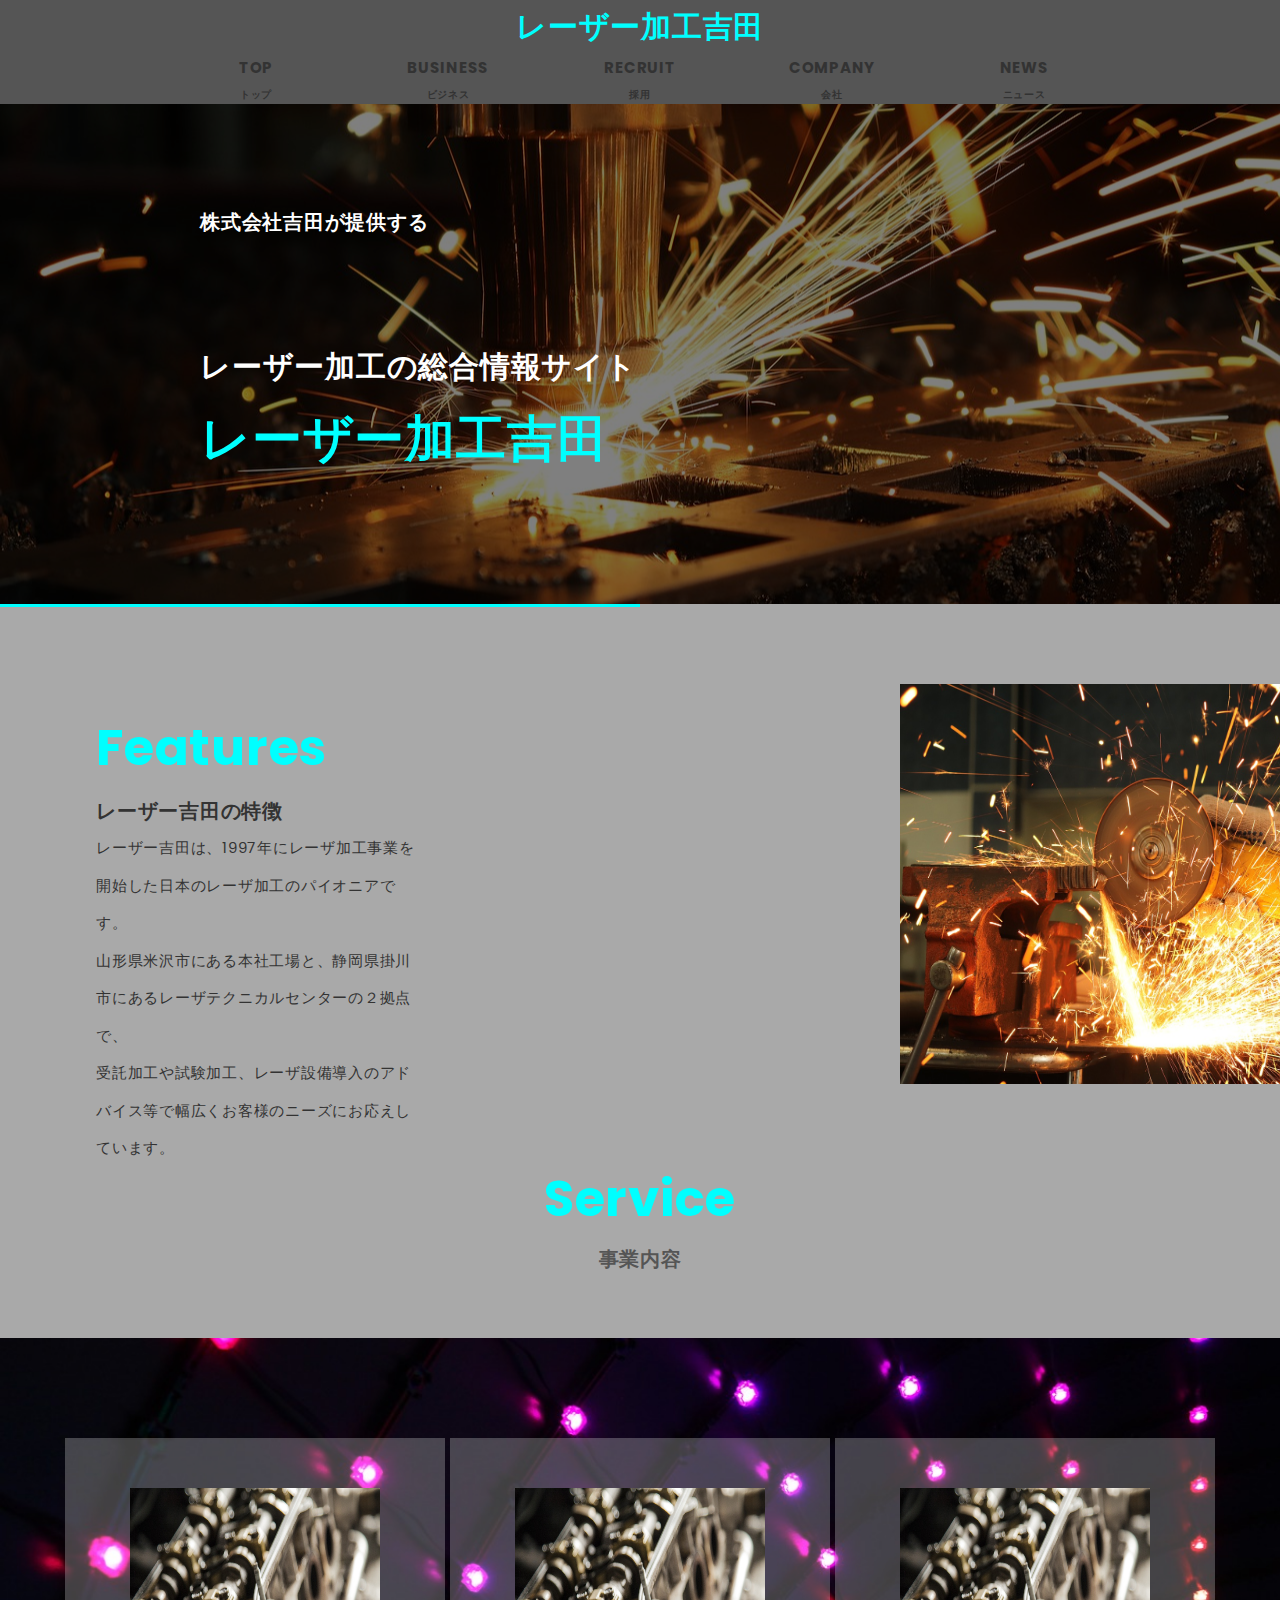
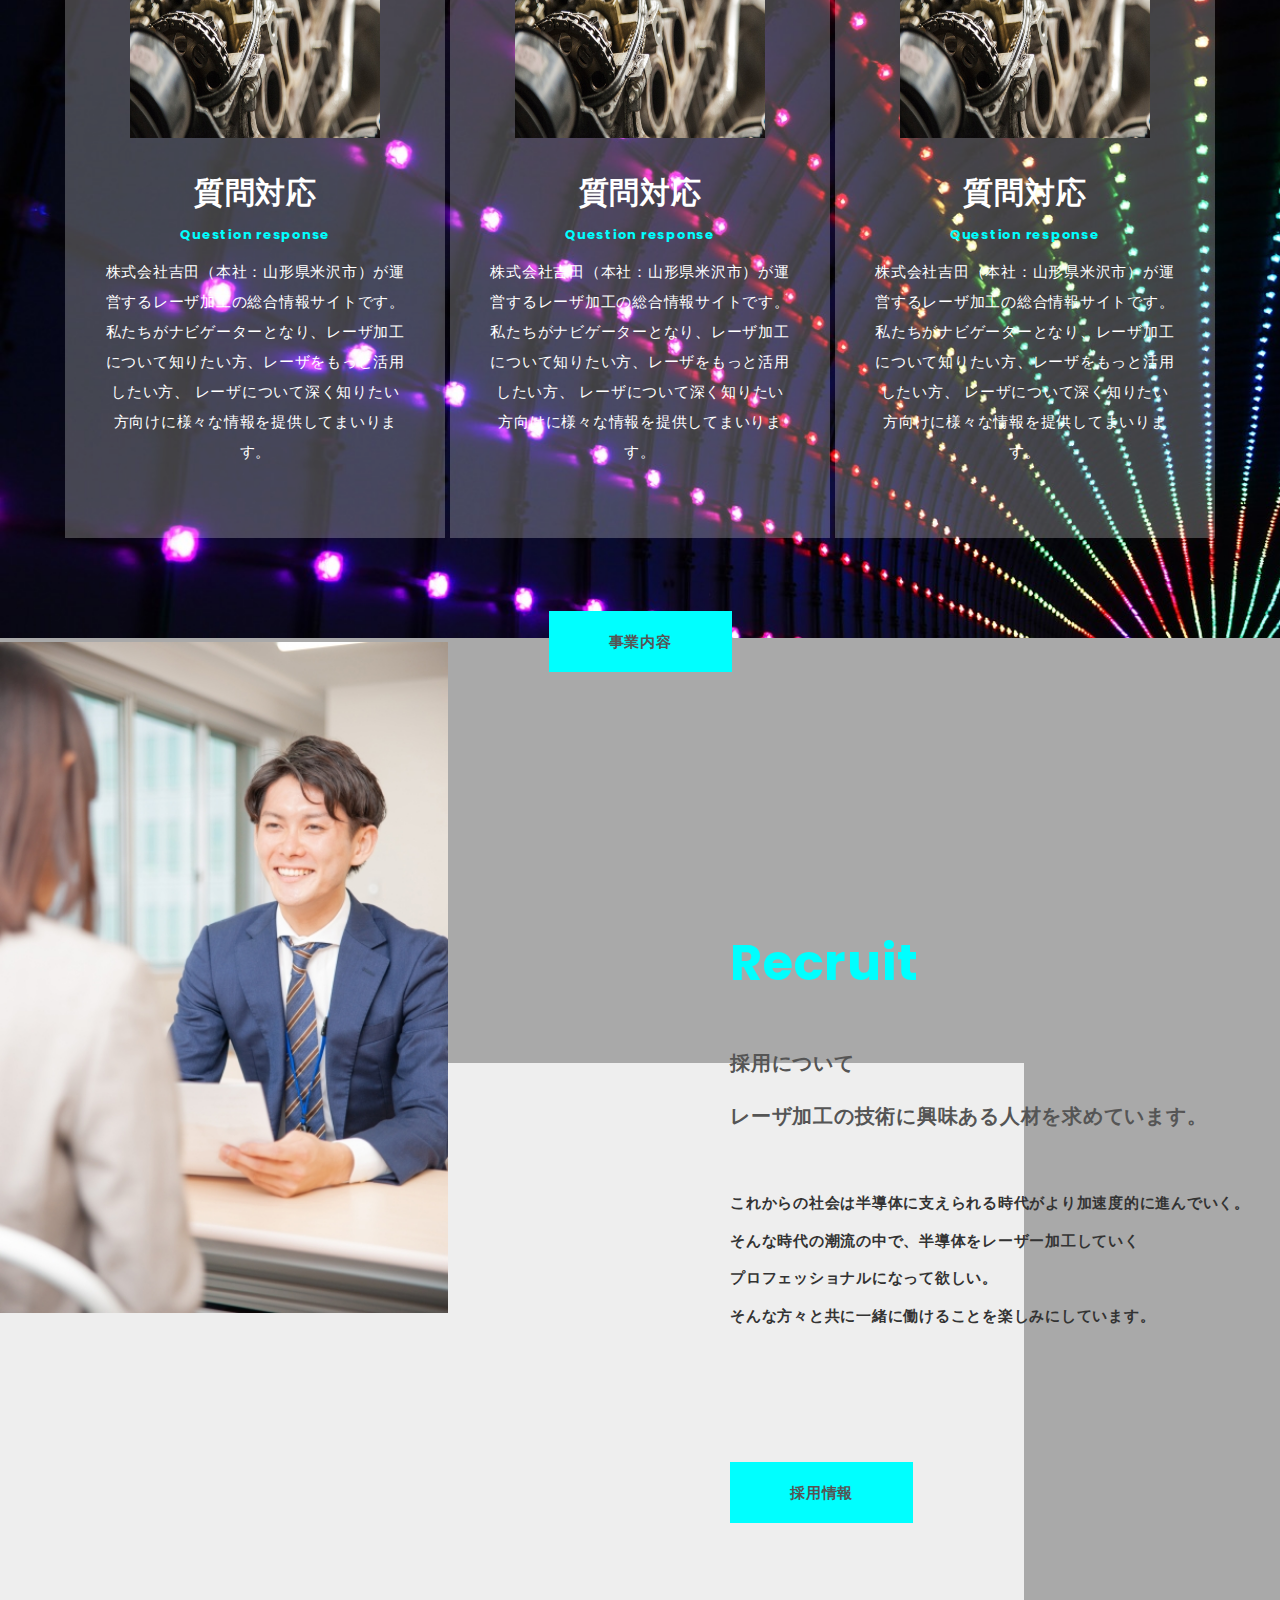
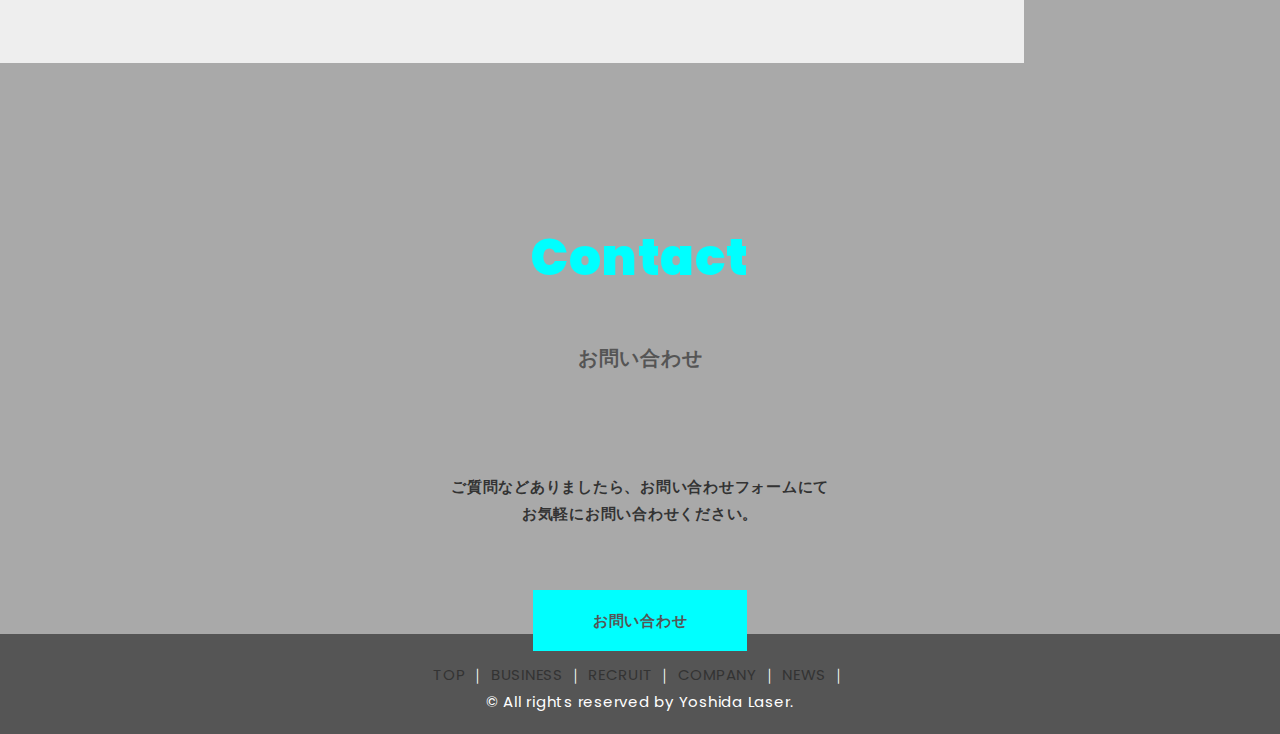
<file: index.html>
<!DOCTYPE html>
<html>
    <head>
        <meta charset="UTF-8">
        <title>レーザー加工業「レーザー吉田」</title>
        <meta name="description" content="更なる半導体での応用を援助すべく全ての半導体の加工に携わらせております。">
        <meta name="keywords" content="IT,半導体,コミュニティ">
        <meta name="viewport" content="width=device-width, initial-scale=1.0">
        <meta property="og:title" content="レーザー加工業「レーザー吉田」">
        <meta property="og:type" content="article">
        <meta property="og:url" content="https://withcode-plus.tech">
        <meta property="og:image" content="img/logo.png">
        <meta property="og:description" content="更なる半導体での応用を援助すべく全ての半導体の加工に携わらせております。">
        <meta property="og:site_name" content="レーザー加工業">
        <link rei="icon" href="favicon.ico">
        <link rel="stylesheet" type="text/css" href="css/reset.css">
        <link rel="stylesheet" type="text/css" href="css/common1.css">
        <link rel="stylesheet" type="text/css" href="css/index.css">
        <link rel="preconnect" href="https://fonts.googleapis.com">
        <link rel="preconnect" href="https://fonts.gstatic.com" crossorigin>
        <link href="https://fonts.googleapis.com/css2?family=Poppins:ital,wght@1,400;1,500;1,600;1,700;1,900&display=swap" rel="stylesheet">
    </head>
    
    <body>
        <header>
            <div class="header_all">
                <h1>レーザー加工吉田</h1>
                <div class="header_inner">
                    <nav class="header_nav">
                        <ul>
                            <li><a href="index.html">TOP<span>トップ</span></a></li>
                            <li><a href="html/business.html">BUSINESS<span>ビジネス</span></a></li>
                            <li><a href="html/recruit.html">RECRUIT<span>採用</span></a></li>
                            <li><a href="html/company.html">COMPANY<span>会社</span></a></li>
                            <li><a href="html/news.html">NEWS<span>ニュース</span></a></li>
                        </ul>
                    </nav>
                </div>
            </div>
        </header>
        <main>
            <section>
                <div class="top_all">
                    <div class="top_inner">
                        <h3>株式会社吉田が提供する</h3>
                        <h2>レーザー加工の総合情報サイト</h2>
                        <h1><strong>レーザー加工吉田</strong></h1>
                    </div>
                </div>
            </section>

            <section class="feature section">
                <div class="feature_inner">
                    <h4>Features</h4>
                    <small>レーザー吉田の特徴</small>
                    <p>
                        レーザー吉田は、1997年にレーザ加工事業を開始した日本のレーザ加工のパイオニアです。
                        <br>山形県米沢市にある本社工場と、静岡県掛川市にあるレーザテクニカルセンターの２拠点で、
                        <br>受託加工や試験加工、レーザ設備導入のアドバイス等で幅広くお客様のニーズにお応えしています。
                    </p>
                </div>
                <div class="feature_bg">
                    <ul class="feature_img">
                        <li><img src="img/feature.png" alt="特徴の画像"></li>
                    </ul>
                </div>
            </section>

            <section class="service section">
                <h3>Service<br><small>事業内容</small></h3>
                <div class="service_bg">
                    <div class="service_item">
                        <img src="img/service.png" alt="サービス画像">
                        <h4>質問対応</h4>
                        <small>Question response</small>
                        <p>
                            株式会社吉田（本社：山形県米沢市）が運営するレーザ加工の総合情報サイトです。
                            私たちがナビゲーターとなり、レーザ加工について知りたい方、レーザをもっと活用したい方、
                            レーザについて深く知りたい方向けに様々な情報を提供してまいります。
                        </p>
                    </div>
                    <div class="service_item">
                        <img src="img/service.png" alt="サービス画像">
                        <h4>質問対応</h4>
                        <small>Question response</small>
                        <p>
                            株式会社吉田（本社：山形県米沢市）が運営するレーザ加工の総合情報サイトです。
                            私たちがナビゲーターとなり、レーザ加工について知りたい方、レーザをもっと活用したい方、
                            レーザについて深く知りたい方向けに様々な情報を提供してまいります。
                        </p>
                    </div>
                    <div class="service_item">
                        <img src="img/service.png" alt="サービス画像">
                        <h4>質問対応</h4>
                        <small>Question response</small>
                        <p>
                            株式会社吉田（本社：山形県米沢市）が運営するレーザ加工の総合情報サイトです。
                            私たちがナビゲーターとなり、レーザ加工について知りたい方、レーザをもっと活用したい方、
                            レーザについて深く知りたい方向けに様々な情報を提供してまいります。
                        </p>
                    </div>
                    <p class="btn"><a href ="html/business.html">事業内容</a></p>
                </div>
            </section>

            <section class="recruit section">
                <div class="recruit_inner">
                    <h3>Recruit<br><small>採用について</small></h3>
                    <h4>レーザ加工の技術に興味ある人材を求めています。</h4>
                    <p>
                        これからの社会は半導体に支えられる時代がより加速度的に進んでいく。
                        <br>そんな時代の潮流の中で、半導体をレーザー加工していく
                        <br>プロフェッショナルになって欲しい。
                        <br>そんな方々と共に一緒に働けることを楽しみにしています。
                    </p>
                    <p class="btn"><a href="html/recruit.html">採用情報</a></p>
                </div>
                <img src="img/top_recruit.png" alt="リクルート画像">
                <div class="recruit_bg"></div>
            </section>

            <section class="contact">
                <div class="contact_inner">
                    <h3>Contact<br><small>お問い合わせ</small></h3>
                    <p>ご質問などありましたら、お問い合わせフォームにて<br>
                    お気軽にお問い合わせください。</p>
                    <p class="btn"><a href="#">お問い合わせ</a></p>
                </div>
            </section>
        </main>


        <footer>
            　　<ul class="footer_menu">
                 <li><a href="index.html">TOP </a>｜</li>
                 <li><a href="html/business.html">BUSINESS</a> ｜</li>
                 <li><a href="html/recruit.html">RECRUIT</a> ｜</li>
                 <li><a href="html/company.html">COMPANY</a> ｜</li>
                 <li><a href="html/news.html">NEWS</a> ｜</li>
                </ul>
                <p>© All rights reserved by Yoshida Laser.</p>
        </footer>
    </body>
</html>
</file>
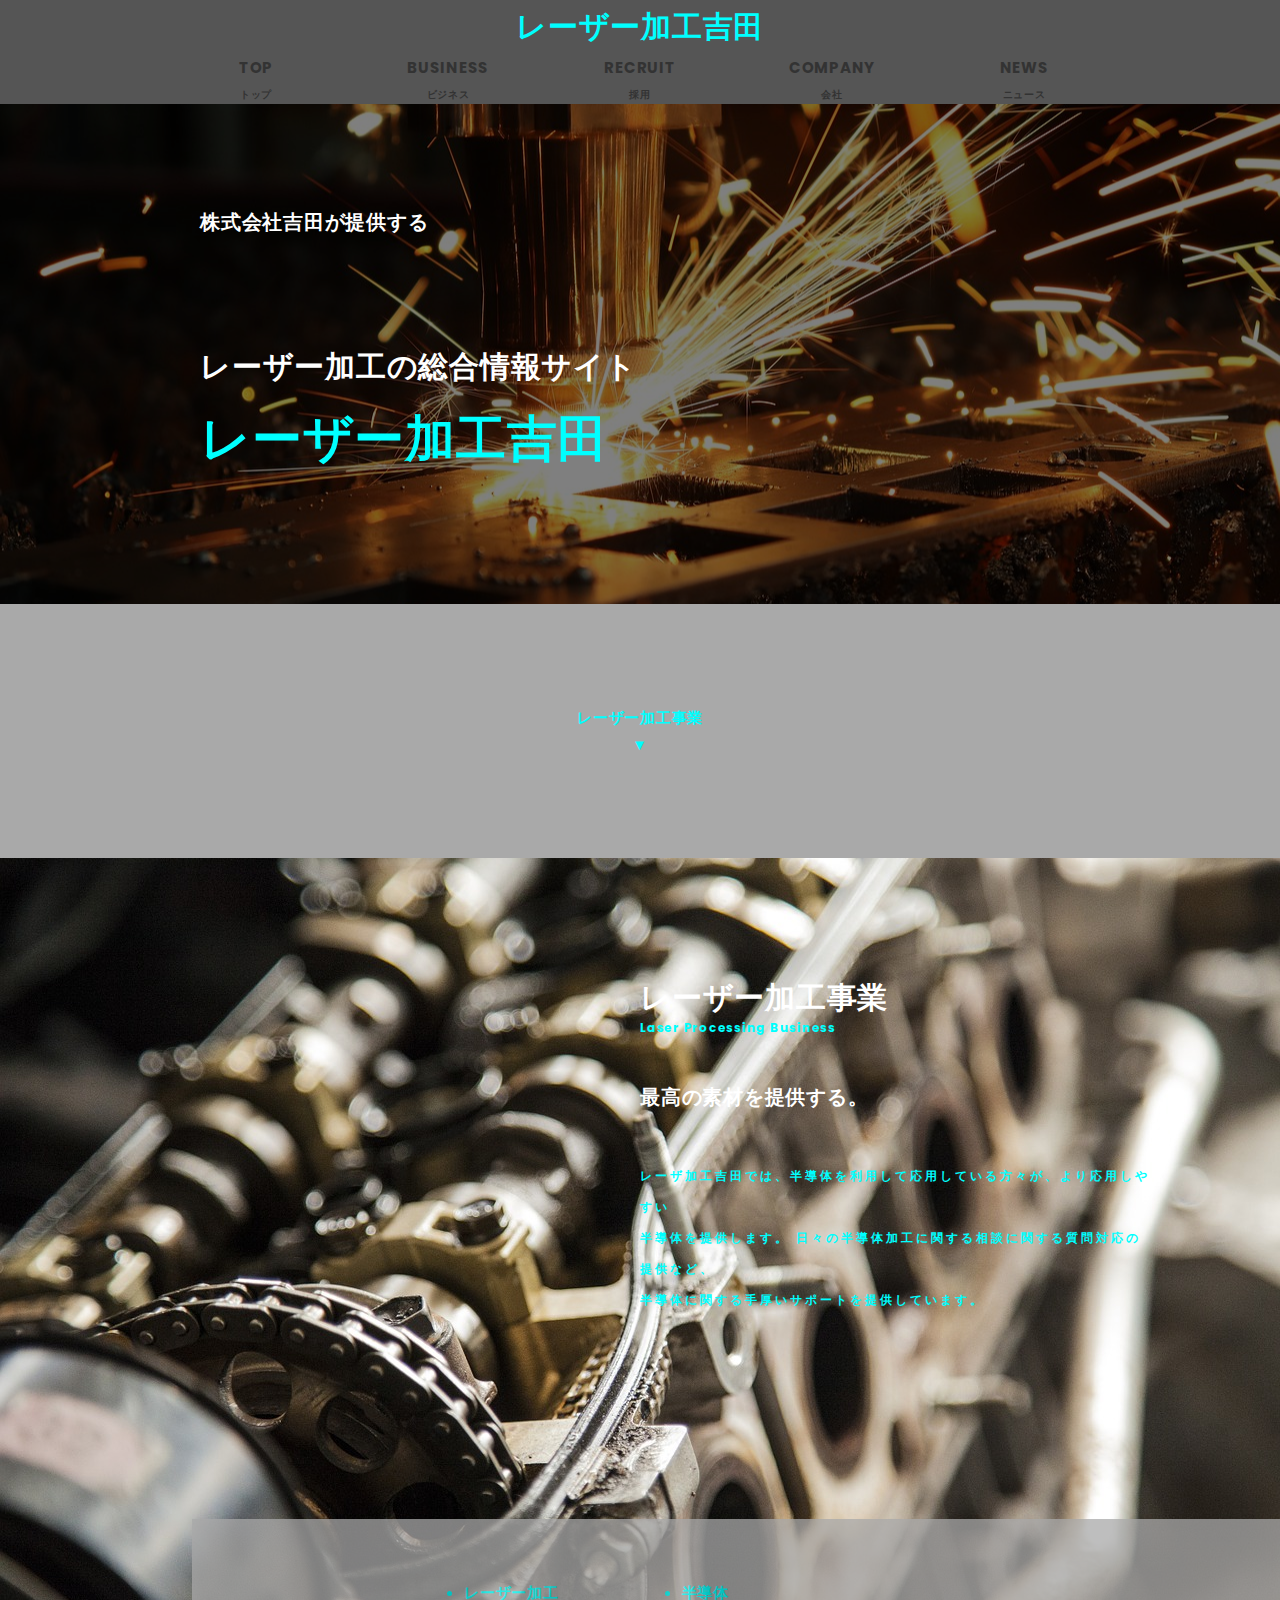
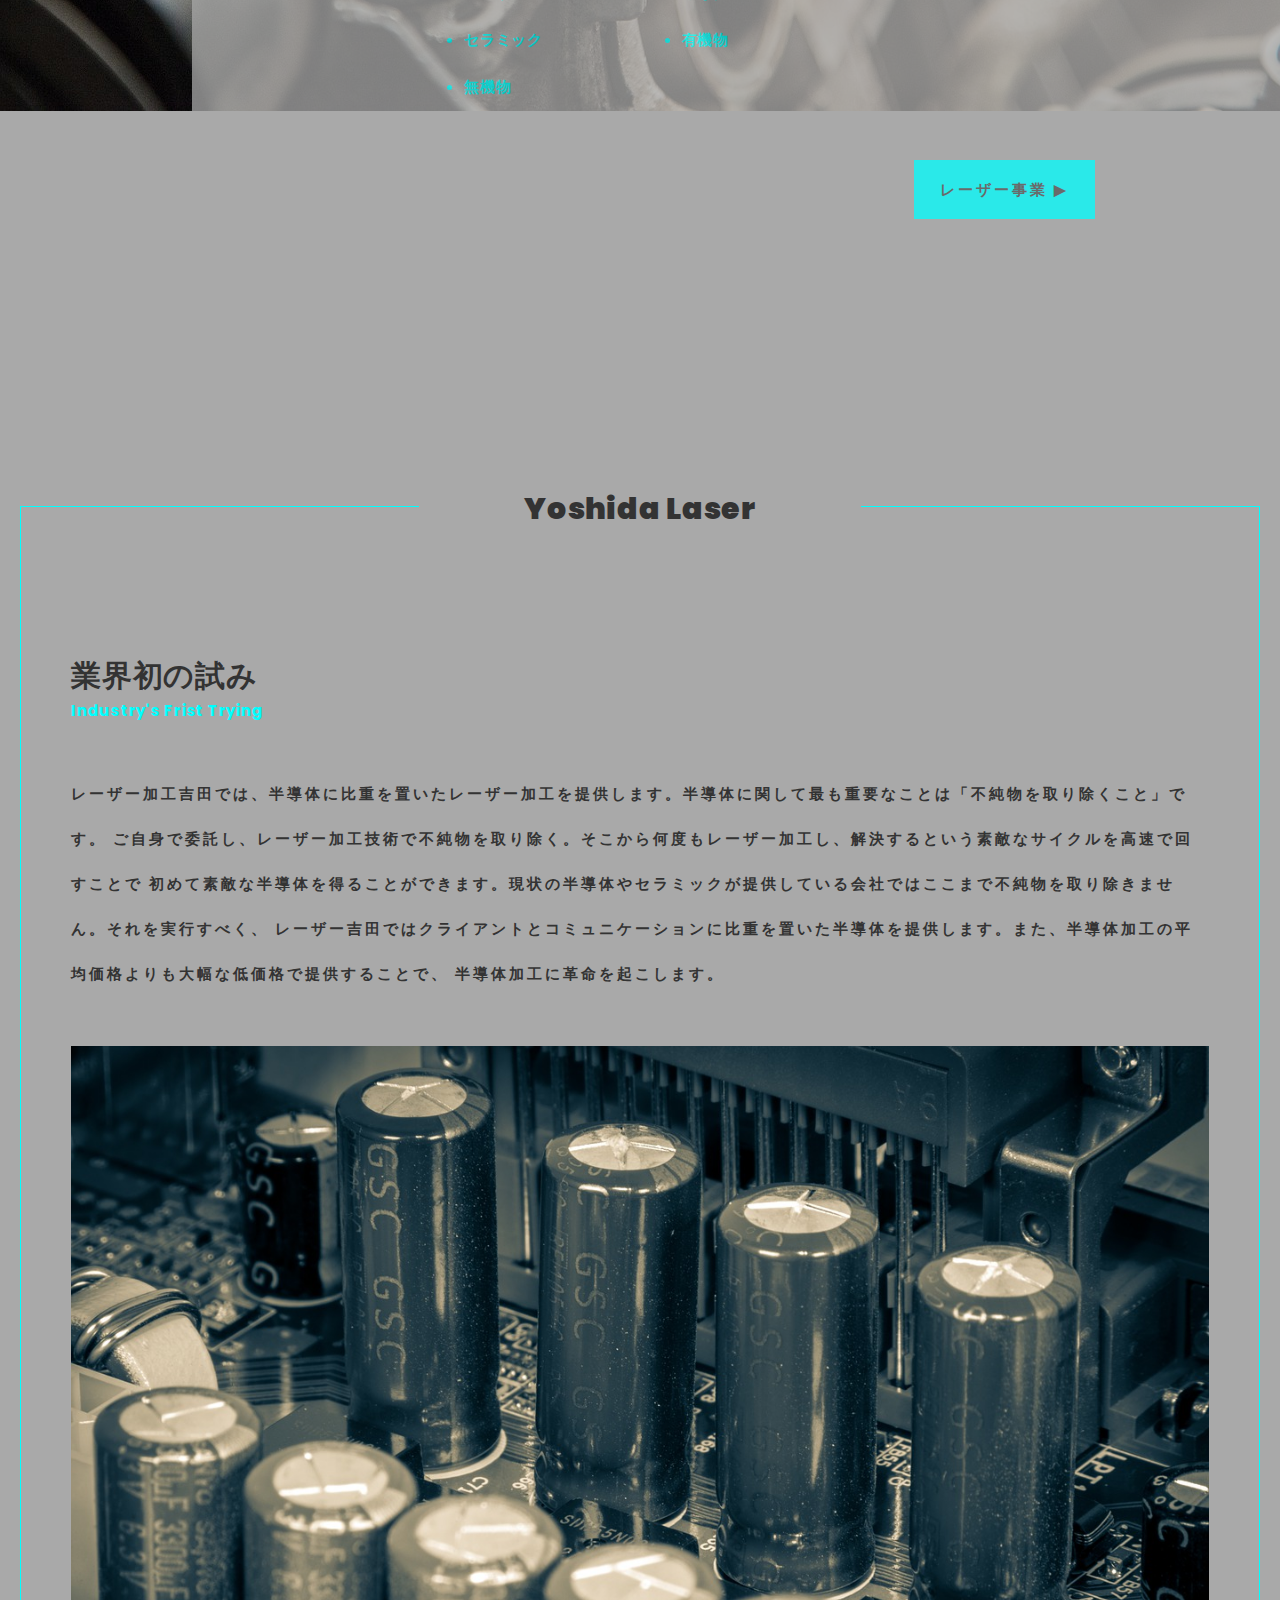
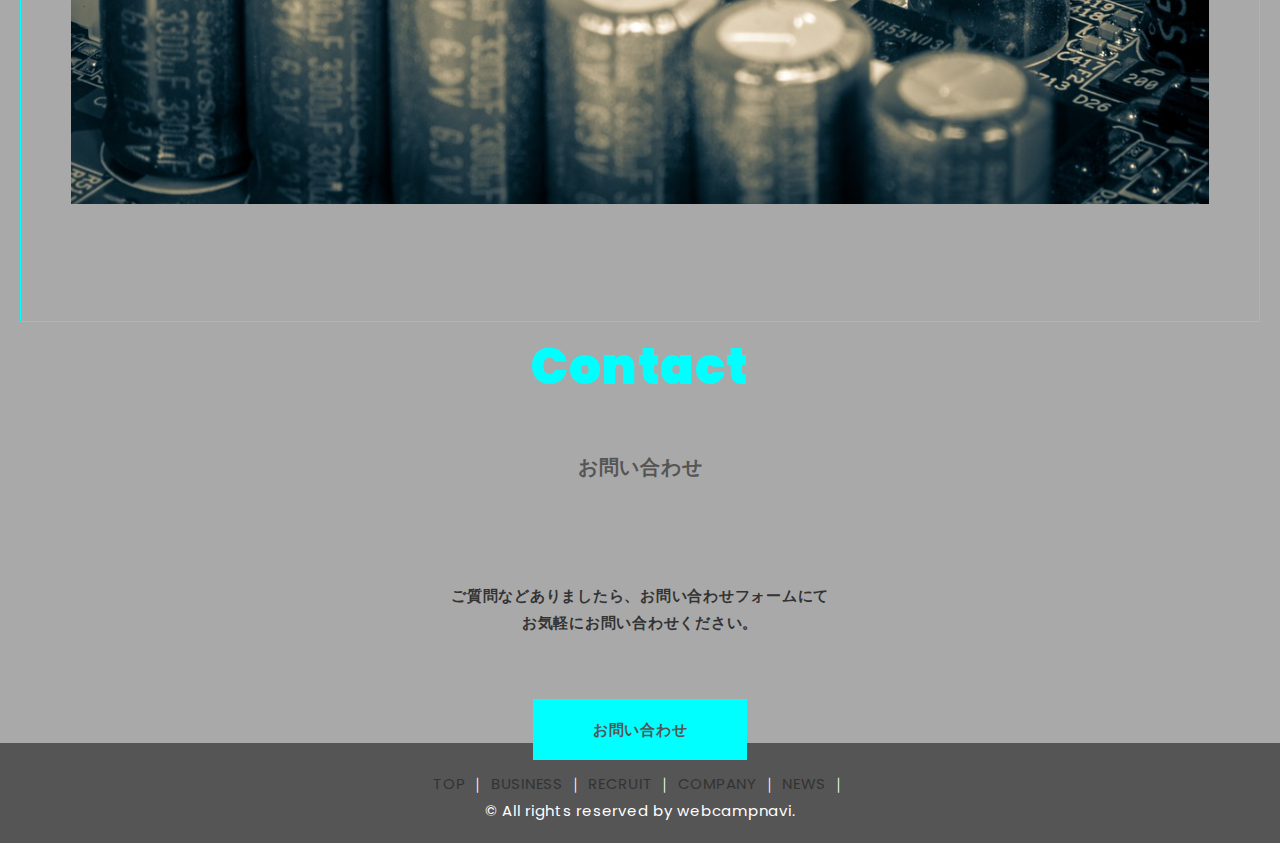
<file: html/business.html>
<!DOCTYPE html>
<html>
    <head>
        <meta charset="UTF-8">
        <title>レーザー加工業「レーザー吉田」</title>
        <meta name="description" content="更なる半導体での応用を援助すべく全ての半導体の加工に携わらせております。">
        <meta name="keywords" content="IT,半導体,コミュニティ">
        <meta name="viewport" content="width=device-width, initial-scale=1.0">
        <meta property="og:title" content="レーザー加工業「レーザー吉田」">
        <meta property="og:type" content="article">
        <meta property="og:url" content="https://withcode-plus.tech">
        <meta property="og:image" content="img/logo.png">
        <meta property="og:description" content="更なる半導体での応用を援助すべく全ての半導体の加工に携わらせております。">
        <meta property="og:site_name" content="レーザー加工業">
        <link rei="icon" href="favicon.ico">
        <link rel="apple-touch-icon" sizes="180×180" href="../img/logo.png">
        <link rel="stylesheet" type="text/css" href="../css/reset.css">
        <link rel="stylesheet" type="text/css" href="../css/common1.css">
        <link rel="stylesheet" type="text/css" href="../css/common2.css">
        <link rel="stylesheet" type="text/css" href="../css/business.css">
        <link rel="preconnect" href="https://fonts.googleapis.com">
        <link rel="preconnect" href="https://fonts.gstatic.com" crossorigin>
        <link href="https://fonts.googleapis.com/css2?family=Poppins:ital,wght@1,400;1,500;1,600;1,700;1,900&display=swap" rel="stylesheet">
    </head>

    <body>
        <header>
            <div class="header_all">
                <h1>レーザー加工吉田</h1>
                <div class="header_inner">
                    <nav class="header_nav">
                        <ul>
                            <li><a href="../index.html">TOP<span>トップ</span></a></li>
                            <li><a href="business.html">BUSINESS<span>ビジネス</span></a></li>
                            <li><a href="recruit.html">RECRUIT<span>採用</span></a></li>
                            <li><a href="company.html">COMPANY<span>会社</span></a></li>
                            <li><a href="news.html">NEWS<span>ニュース</span></a></li>
                        </ul>
                    </nav>
                </div>
            </div>
        </header>

        <main>
            <section>
                <div class="top_all">
                    <div class="top_inner">
                        <h3>株式会社吉田が提供する</h3>
                        <h2>レーザー加工の総合情報サイト</h2>
                        <h1><strong>レーザー加工吉田</strong></h1>
                    </div>
                </div>
            </section>

            <section class="business">
                <div class="business_inner">
                    <div class="business_top">
                        <ul>
                            <li><a href="#business_list1">レーザー加工事業<br><small>▼</small></a></li>
                        </ul>
                    </div>
                </div>
                <div class="business_list" id="business_list1">
                    <div class="business_item1">
                        <img src="../img/service.png" alt="サービス画像">
                    </div>
                    <div class="business_item2">
                        <h1>レーザー加工事業<br><small>Laser Processing Business</small></h1>
                        <h2>最高の素材を提供する。</h2>
                        <p>
                            レーザ加工吉田では、半導体を利用して応用している方々が、より応用しやすい
                            <br>半導体を提供します。 日々の半導体加工に関する相談に関する質問対応の提供など、
                            <br>半導体に関する手厚いサポートを提供しています。
                        </p>
                    </div>
                    <div class="business_bg">
                        <div class="business_content">
                            <div class="business_element">
                                <ul>
                                    <li>レーザー加工</li>
                                    <li>半導体</li>
                                    <li>セラミック</li>
                                    <li>有機物</li>
                                    <li>無機物</li>
                                </ul>
                            </div>
                        </div>
                        <p class="btn"><a href="#">レーザー事業 ▶︎</a></p>
                    </div>
                </div>
            </section>
            
            <section class="letter section">
                <div class="letter_inner">
                    <h1>Yoshida Laser</h1>
                    <div class="letter_list">
                        <h2>業界初の試み<br><small>Industry's Frist Trying</small></h2>
                        <div class="letter_item">
                            <p>
                                レーザー加工吉田では、半導体に比重を置いたレーザー加工を提供します。半導体に関して最も重要なことは「不純物を取り除くこと」です。
                                ご自身で委託し、レーザー加工技術で不純物を取り除く。そこから何度もレーザー加工し、解決するという素敵なサイクルを高速で回すことで
                                初めて素敵な半導体を得ることができます。現状の半導体やセラミックが提供している会社ではここまで不純物を取り除きません。それを実行すべく、
                                レーザー吉田ではクライアントとコミュニケーションに比重を置いた半導体を提供します。また、半導体加工の平均価格よりも大幅な低価格で提供することで、
                                半導体加工に革命を起こします。
                            </p>
                            <p><img src="../img/business_letter.png" alt="レター画像"></p>
                        </div> 
                    </div>
                </div>
            </section>

            <section class="contact">
                <div class="contact_inner">
                    <h3>Contact<br><small>お問い合わせ</small></h3>
                    <p>ご質問などありましたら、お問い合わせフォームにて<br>
                        お気軽にお問い合わせください。
                    </p>
                    <p class="btn"><a href="#">お問い合わせ</a></p>
                </div>
            </section>
        </main>

        <footer>
            　　<ul class="footer_menu">
                 <li><a href="index.html">TOP </a>｜</li>
                 <li><a href="html/business.html">BUSINESS</a> ｜</li>
                 <li><a href="html/recruit.html">RECRUIT</a> ｜</li>
                 <li><a href="html/company.html">COMPANY</a> ｜</li>
                 <li><a href="html/news.html">NEWS</a> ｜</li>
                </ul>
                <p>© All rights reserved by webcampnavi.</p>
        </footer>
    </body>
</html>
</file>
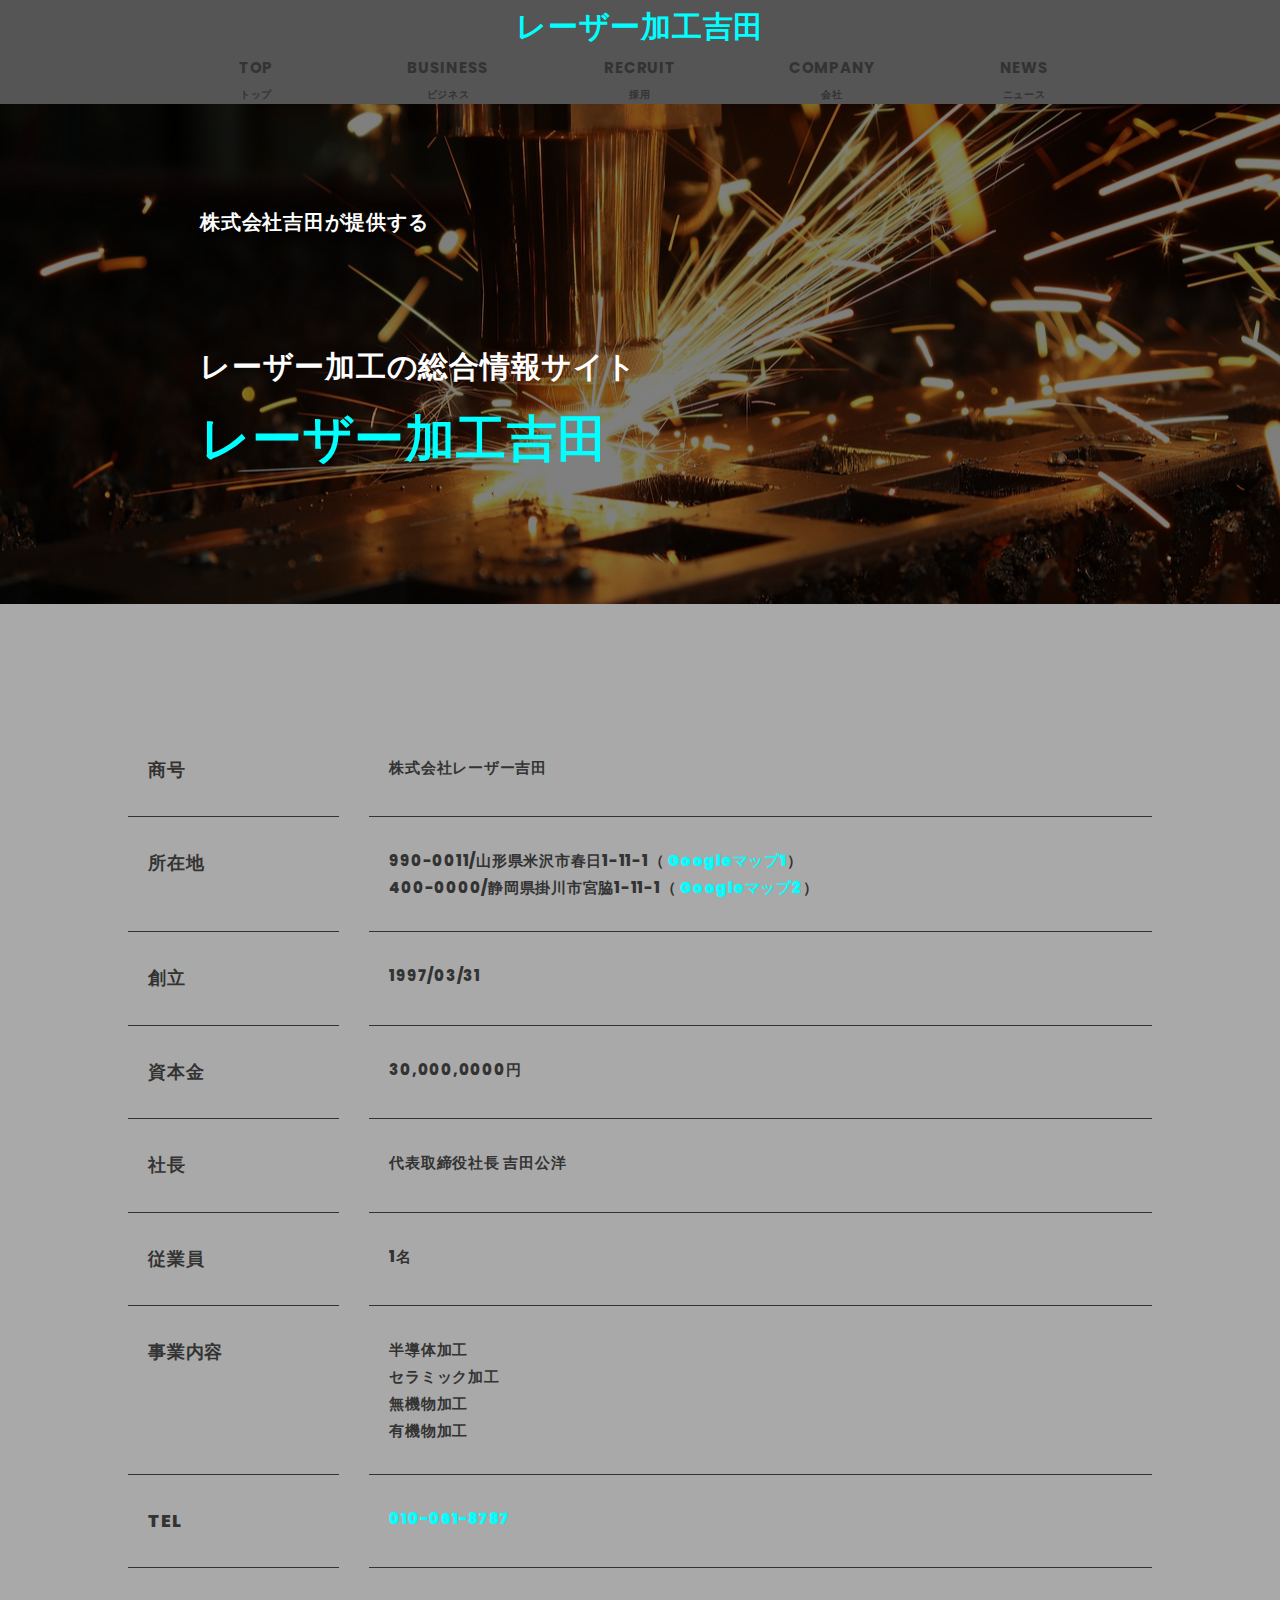
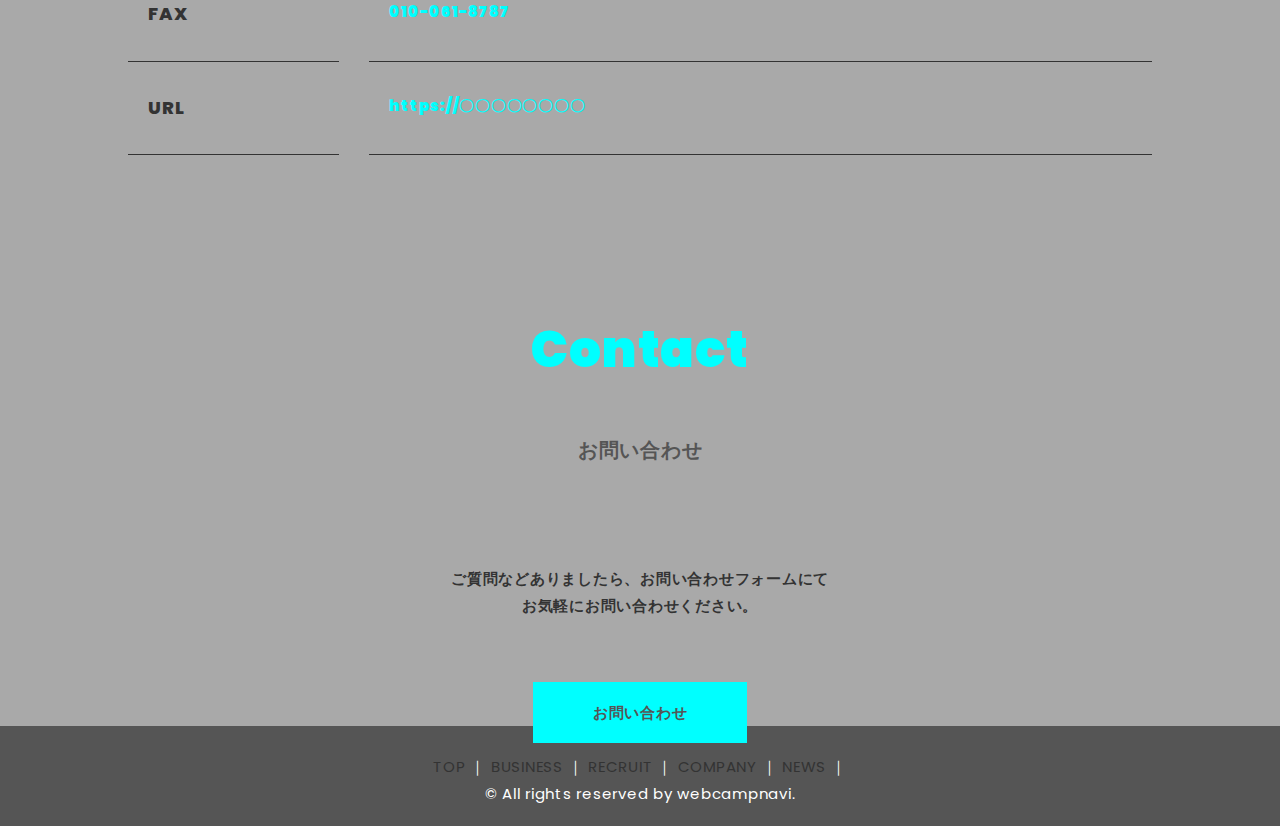
<file: html/company.html>
<!DOCTYPE html>
<html>
    <head>
        <meta charset="UTF-8">
        <title>レーザー加工業「レーザー吉田」</title>
        <meta name="description" content="更なる半導体での応用を援助すべく全ての半導体の加工に携わらせております。">
        <meta name="keywords" content="IT,半導体,コミュニティ">
        <meta name="viewport" content="width=device-width, initial-scale=1.0">
        <meta property="og:title" content="レーザー加工業「レーザー吉田」">
        <meta property="og:type" content="article">
        <meta property="og:url" content="https://withcode-plus.tech">
        <meta property="og:image" content="img/logo.png">
        <meta property="og:description" content="更なる半導体での応用を援助すべく全ての半導体の加工に携わらせております。">
        <meta property="og:site_name" content="レーザー加工業">
        <link rei="icon" href="favicon.ico">
        <link rel="apple-touch-icon" sizes="180×180" href="../img/logo.png">
        <link rel="stylesheet" type="text/css" href="../css/reset.css">
        <link rel="stylesheet" type="text/css" href="../css/common1.css">
        <link rel="stylesheet" type="text/css" href="../css/common2.css">
        <link rel="stylesheet" type="text/css" href="../css/company.css">
        <link rel="preconnect" href="https://fonts.googleapis.com">
        <link rel="preconnect" href="https://fonts.gstatic.com" crossorigin>
        <link href="https://fonts.googleapis.com/css2?family=Poppins:ital,wght@1,400;1,500;1,600;1,700;1,900&display=swap" rel="stylesheet">
    </head>

    <body>
        <header>
            <div class="header_all">
                <h1>レーザー加工吉田</h1>
                <div class="header_inner">
                    <nav class="header_nav">
                        <ul>
                            <li><a href="../index.html">TOP<span>トップ</span></a></li>
                            <li><a href="business.html">BUSINESS<span>ビジネス</span></a></li>
                            <li><a href="recruit.html">RECRUIT<span>採用</span></a></li>
                            <li><a href="#">COMPANY<span>会社</span></a></li>
                            <li><a href="news.html">NEWS<span>ニュース</span></a></li>
                        </ul>
                    </nav>
                </div>
            </div>
        </header>

        <main>
            <section>
                <div class="top_all">
                    <div class="top_inner">
                        <h3>株式会社吉田が提供する</h3>
                        <h2>レーザー加工の総合情報サイト</h2>
                        <h1><strong>レーザー加工吉田</strong></h1>
                    </div>
                </div>
            </section>

            <section class="company section">
                <div class="company_inner">
                    <ul class="company_list">
                        <li>
                            <span>商号</span>
                            <p>株式会社レーザー吉田</p>
                        </li>
                        <li>
                            <span>所在地</span>
                            <p>990-0011/山形県米沢市春日1-11-1（<a href="" class="map_link"> Googleマップ1</a>）
                                <br>400-0000/静岡県掛川市宮脇1-11-1（<a href="" class="map_link"> Googleマップ2</a>）</p>
                        <li>
                            <span>創立</span>
                            <p>1997/03/31</p>
                        </li>
                        <li>
                            <span>資本金</span>
                            <p>30,000,0000円</p>
                        </li>
                        <li>
                            <span>社長</span>
                            <p>代表取締役社長 吉田公洋</p>
                        </li>
                        <li>
                            <span>従業員</span>
                            <p>1名</p>
                        </li>
                        <li>
                            <span>事業内容</span>
                            <p>
                                半導体加工<br>
                                セラミック加工<br>
                                無機物加工<br>
                                有機物加工<br>
                            </p>
                        </li>
                        <li>
                            <span>TEL</span>
                            <p><a href="">010-061-8787</a></p>
                        </li>
                        <li>
                            <span>FAX</span>
                            <p><a href="">010-061-8787</a></p>
                        </li>
                        <li>
                            <span>URL</span>
                            <p><a href="">https://〇〇〇〇〇〇〇〇</a></p>
                        </li>
                    </ul>          
                </div>
            </section>

            <section class="contact">
                <div class="contact_inner">
                    <h3>Contact<br><small>お問い合わせ</small></h3>
                    <p>ご質問などありましたら、お問い合わせフォームにて<br>
                        お気軽にお問い合わせください。
                    </p>
                    <p class="btn"><a href="#">お問い合わせ</a></p>
                </div>
            </section>
        </main>

        <footer>
            　　<ul class="footer_menu">
                 <li><a href="index.html">TOP </a>｜</li>
                 <li><a href="html/business.html">BUSINESS</a> ｜</li>
                 <li><a href="html/recruit.html">RECRUIT</a> ｜</li>
                 <li><a href="html/company.html">COMPANY</a> ｜</li>
                 <li><a href="html/news.html">NEWS</a> ｜</li>
                </ul>
                <p>© All rights reserved by webcampnavi.</p>
        </footer>
    </body>
</html>
</file>
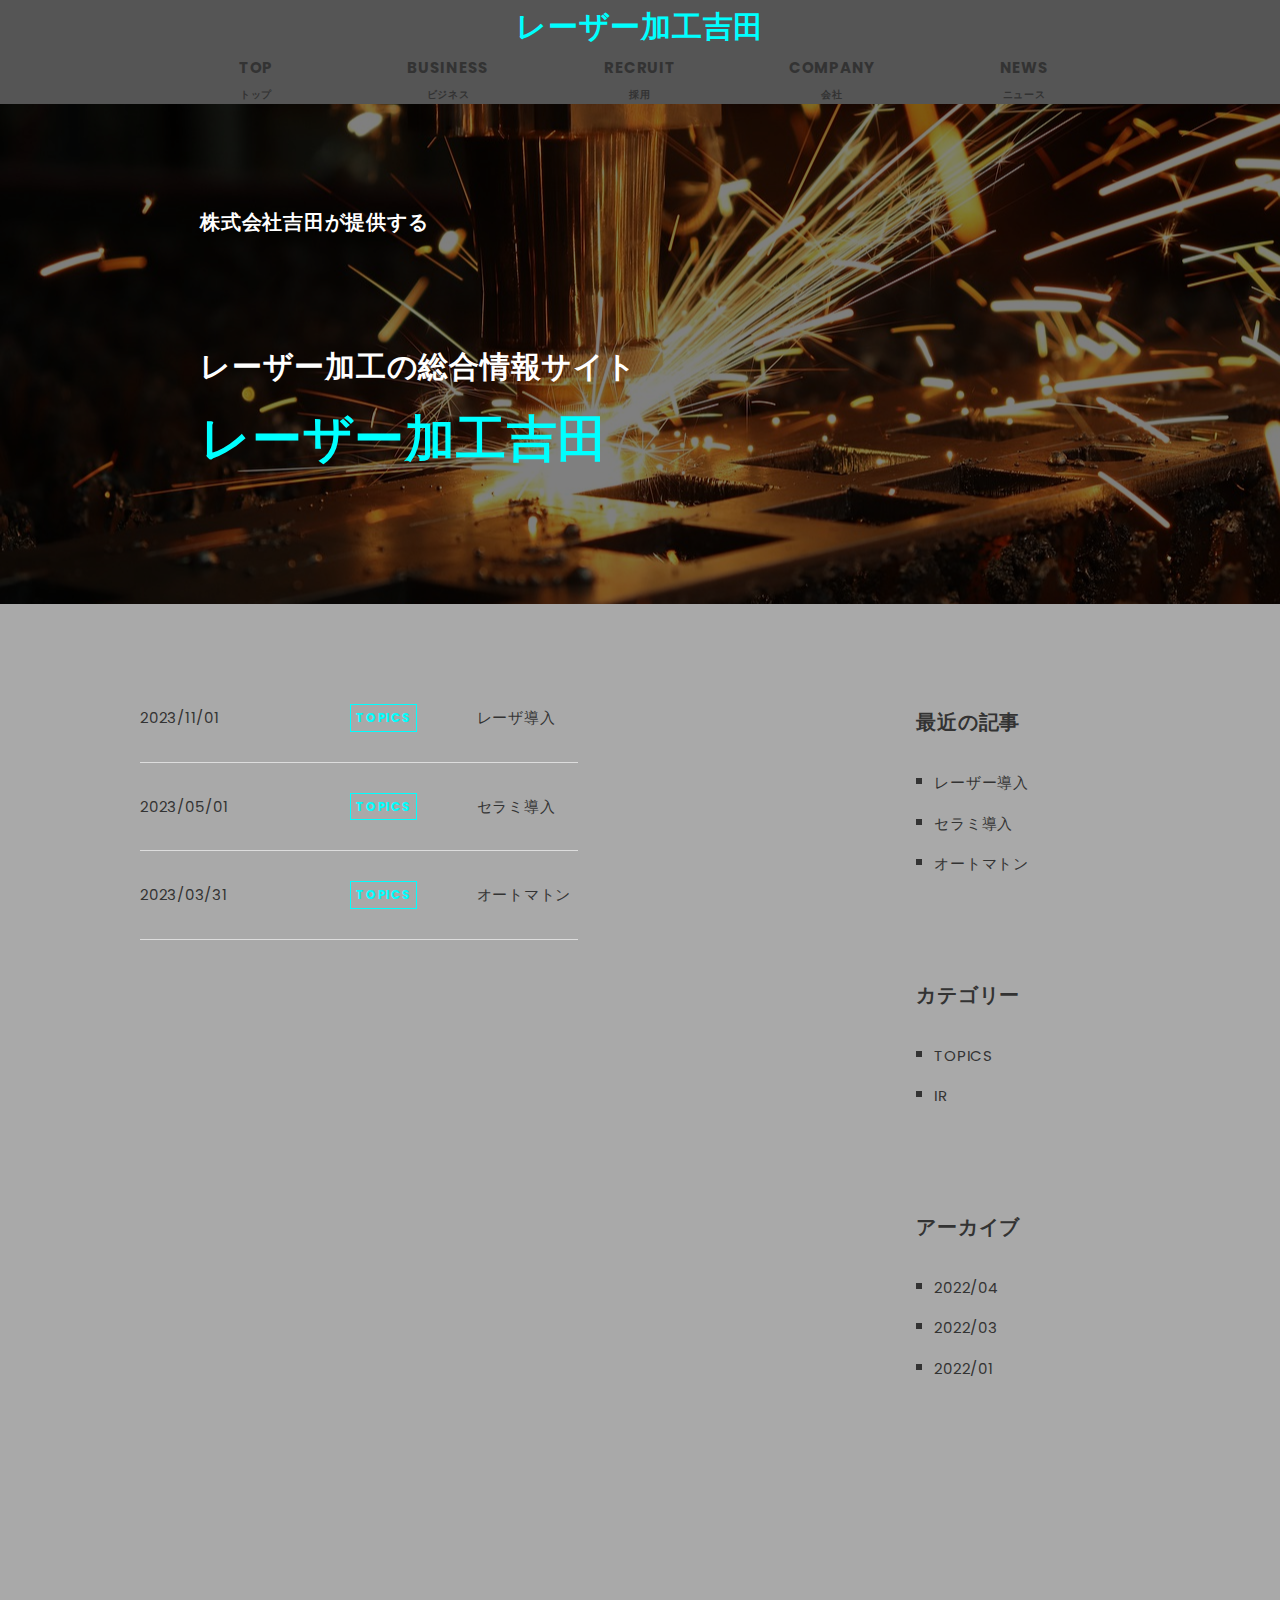
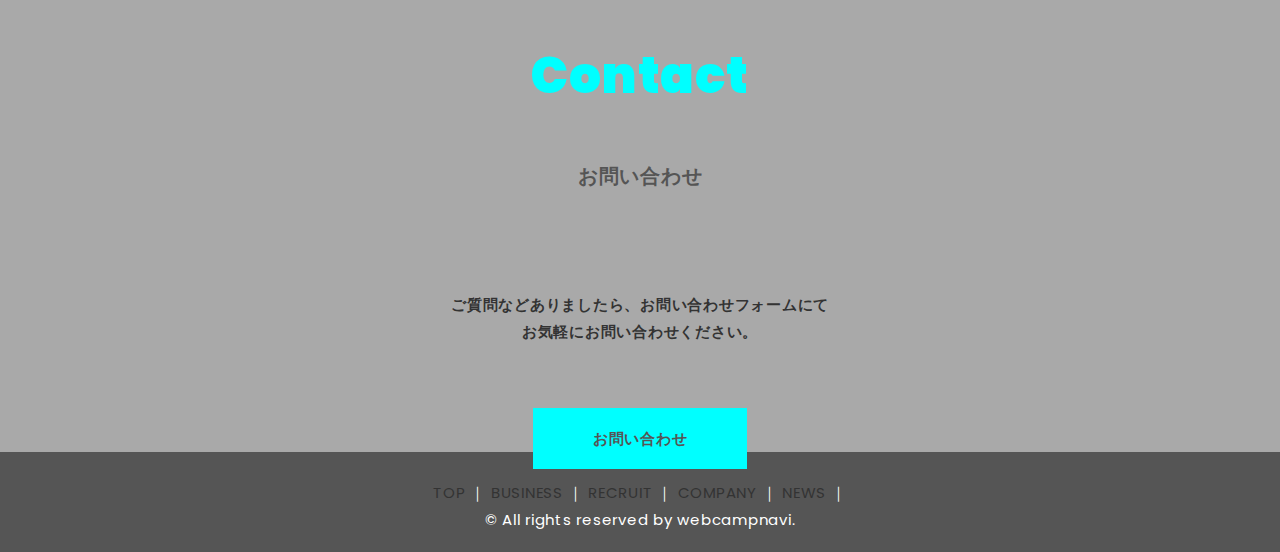
<file: html/news.html>
<!DOCTYPE html>
<html>
    <head>
        <meta charset="UTF-8">
        <title>レーザー加工業「レーザー吉田」</title>
        <meta name="description" content="更なる半導体での応用を援助すべく全ての半導体の加工に携わらせております。">
        <meta name="keywords" content="IT,半導体,コミュニティ">
        <meta name="viewport" content="width=device-width, initial-scale=1.0">
        <meta property="og:title" content="レーザー加工業「レーザー吉田」">
        <meta property="og:type" content="article">
        <meta property="og:url" content="https://withcode-plus.tech">
        <meta property="og:image" content="img/logo.png">
        <meta property="og:description" content="更なる半導体での応用を援助すべく全ての半導体の加工に携わらせております。">
        <meta property="og:site_name" content="レーザー加工業">
        <link rei="icon" href="favicon.ico">
        <link rel="apple-touch-icon" sizes="180×180" href="../img/logo.png">
        <link rel="stylesheet" type="text/css" href="../css/reset.css">
        <link rel="stylesheet" type="text/css" href="../css/common1.css">
        <link rel="stylesheet" type="text/css" href="../css/common2.css">
        <link rel="stylesheet" type="text/css" href="../css/news.css">
        <link rel="preconnect" href="https://fonts.googleapis.com">
        <link rel="preconnect" href="https://fonts.gstatic.com" crossorigin>
        <link href="https://fonts.googleapis.com/css2?family=Poppins:ital,wght@1,400;1,500;1,600;1,700;1,900&display=swap" rel="stylesheet">
    </head>

    <body>
        <header>
            <div class="header_all">
                <h1>レーザー加工吉田</h1>
                <div class="header_inner">
                    <nav class="header_nav">
                        <ul>
                            <li><a href="../index.html">TOP<span>トップ</span></a></li>
                            <li><a href="business.html">BUSINESS<span>ビジネス</span></a></li>
                            <li><a href="recruit.html">RECRUIT<span>採用</span></a></li>
                            <li><a href="company.html">COMPANY<span>会社</span></a></li>
                            <li><a href="news.html">NEWS<span>ニュース</span></a></li>
                        </ul>
                    </nav>
                </div>
            </div>
        </header>

        <main>
            <section>
                <div class="top_all">
                    <div class="top_inner">
                        <h3>株式会社吉田が提供する</h3>
                        <h2>レーザー加工の総合情報サイト</h2>
                        <h1><strong>レーザー加工吉田</strong></h1>
                    </div>
                </div>
            </section>

            <section class="news section">
                <div class="news_inner">
                    <div class="news_main">
                        <div class="news_main">
                            <ul class="news_list">
                                <li>
                                    <span class="news_date">2023/11/01</span>
                                    <p class="news_category">TOPICS</p>
                                    <a href="#" class="news_ttl">レーザ導入</a>
                                </li>
                                <li>
                                    <span class="news_date">2023/05/01</span>
                                    <p class="news_category">TOPICS</p>
                                    <a href="#" class="news_ttl">セラミ導入</a>
                                </li>
                                <li>
                                    <span class="news_date">2023/03/31</span>
                                    <p class="news_category">TOPICS</p>
                                    <a href="#" class="news_ttl">オートマトン</a>
                                </li>
                            </ul>
                        </div>
                    </div>
                    <div class="news_side">
                        <div class="news_side_link">
                          <p>最近の記事</p>
                          <ul class="news_side_list">
                            <li><a href="#">レーザー導入</a></li>
                            <li><a href="#">セラミ導入</a></li>
                            <li><a href="#">オートマトン</a></li>
                          </ul>
                        </div>
                        <div class="news_side_link">
                            <p>カテゴリー</p>
                            <ul class="news_side_list">
                              <li><a href="#">TOPICS</a></li>
                              <li><a href="#">IR</a></li>
                            </ul>
                          </div>
                          <div class="news_side_link">
                            <p>アーカイブ</p>
                            <ul class="news_side_list">
                              <li><a href="">2022/04</a></li>
                              <li><a href="">2022/03</a></li>
                              <li><a href="">2022/01</a></li>
                            </ul>
                          </div>
                    </div>
                </div>
            </section>

            <section class="contact">
                <div class="contact_inner">
                    <h3>Contact<br><small>お問い合わせ</small></h3>
                    <p>ご質問などありましたら、お問い合わせフォームにて<br>
                        お気軽にお問い合わせください。
                    </p>
                    <p class="btn"><a href="#">お問い合わせ</a></p>
                </div>
            </section>
        </main>

        <footer>
            　　<ul class="footer_menu">
                 <li><a href="index.html">TOP </a>｜</li>
                 <li><a href="html/business.html">BUSINESS</a> ｜</li>
                 <li><a href="html/recruit.html">RECRUIT</a> ｜</li>
                 <li><a href="html/company.html">COMPANY</a> ｜</li>
                 <li><a href="html/news.html">NEWS</a> ｜</li>
                </ul>
                <p>© All rights reserved by webcampnavi.</p>
        </footer>
    </body>
</html>
</file>
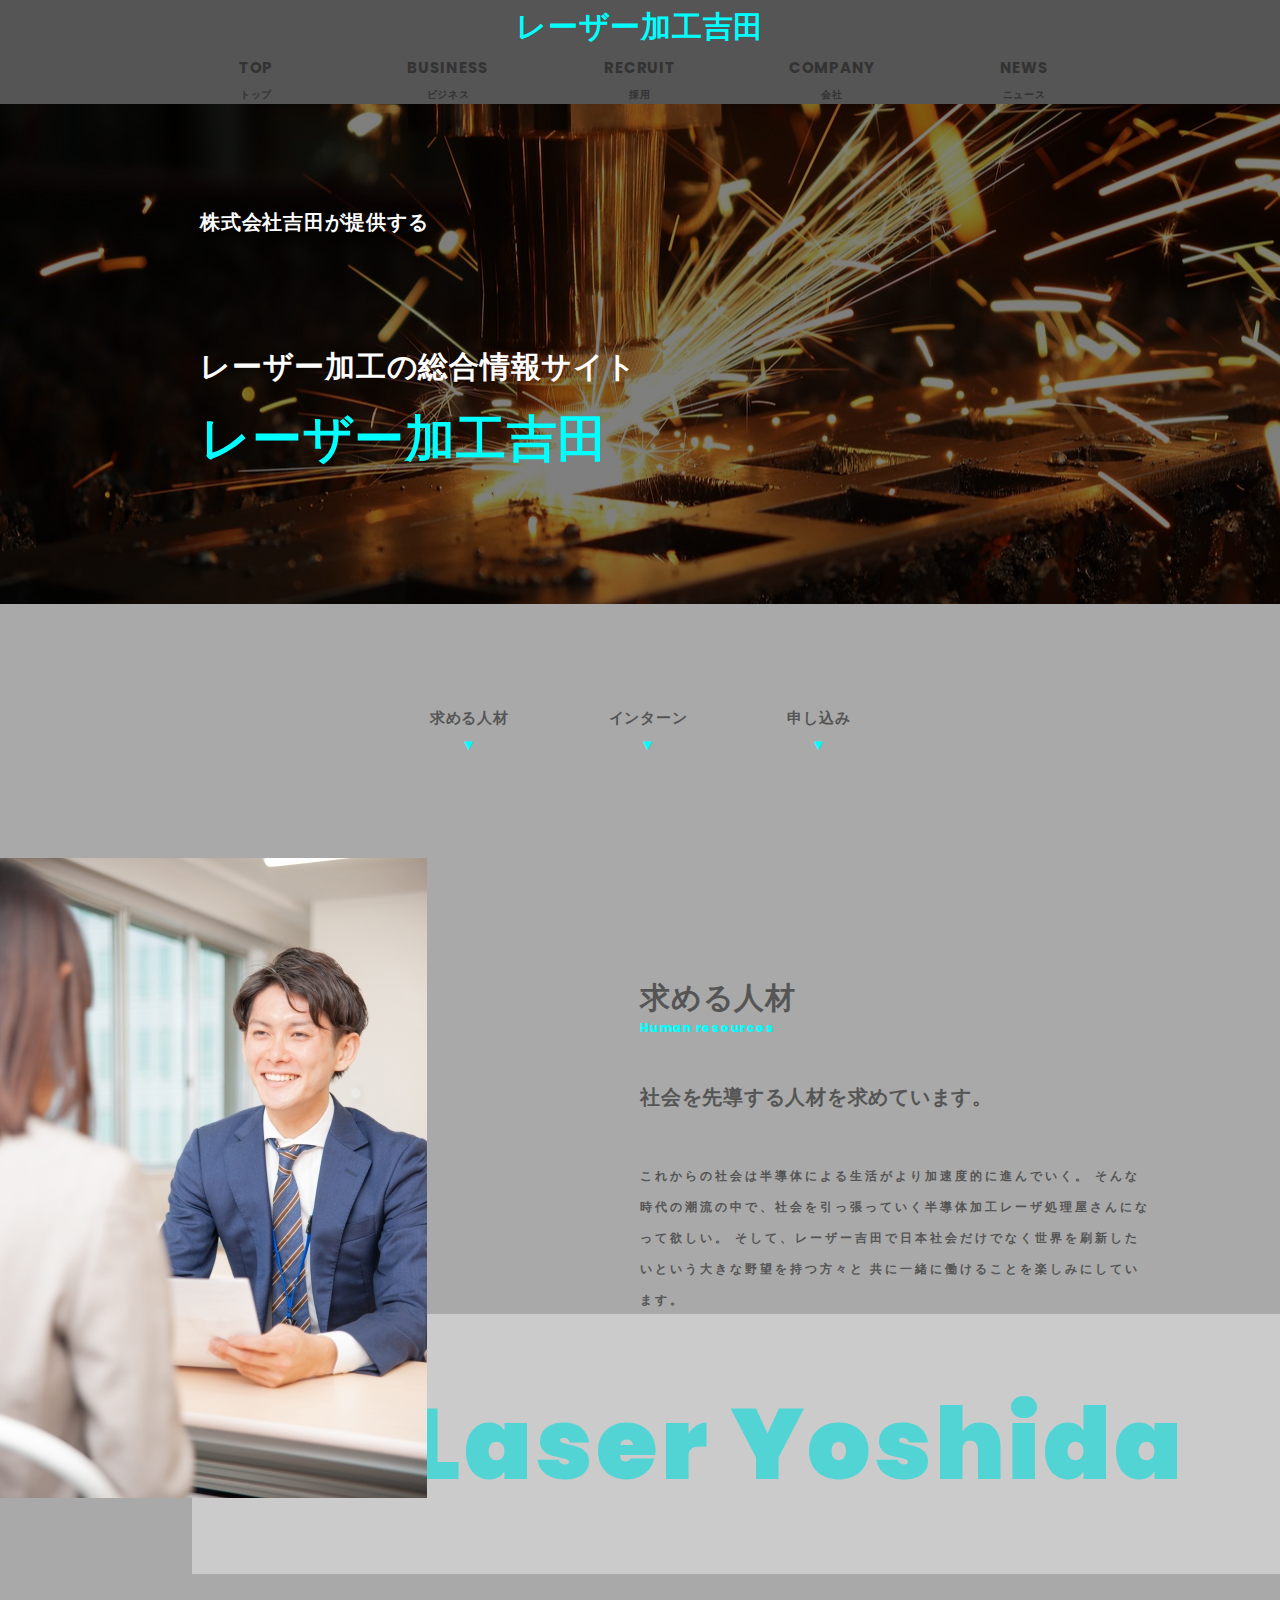
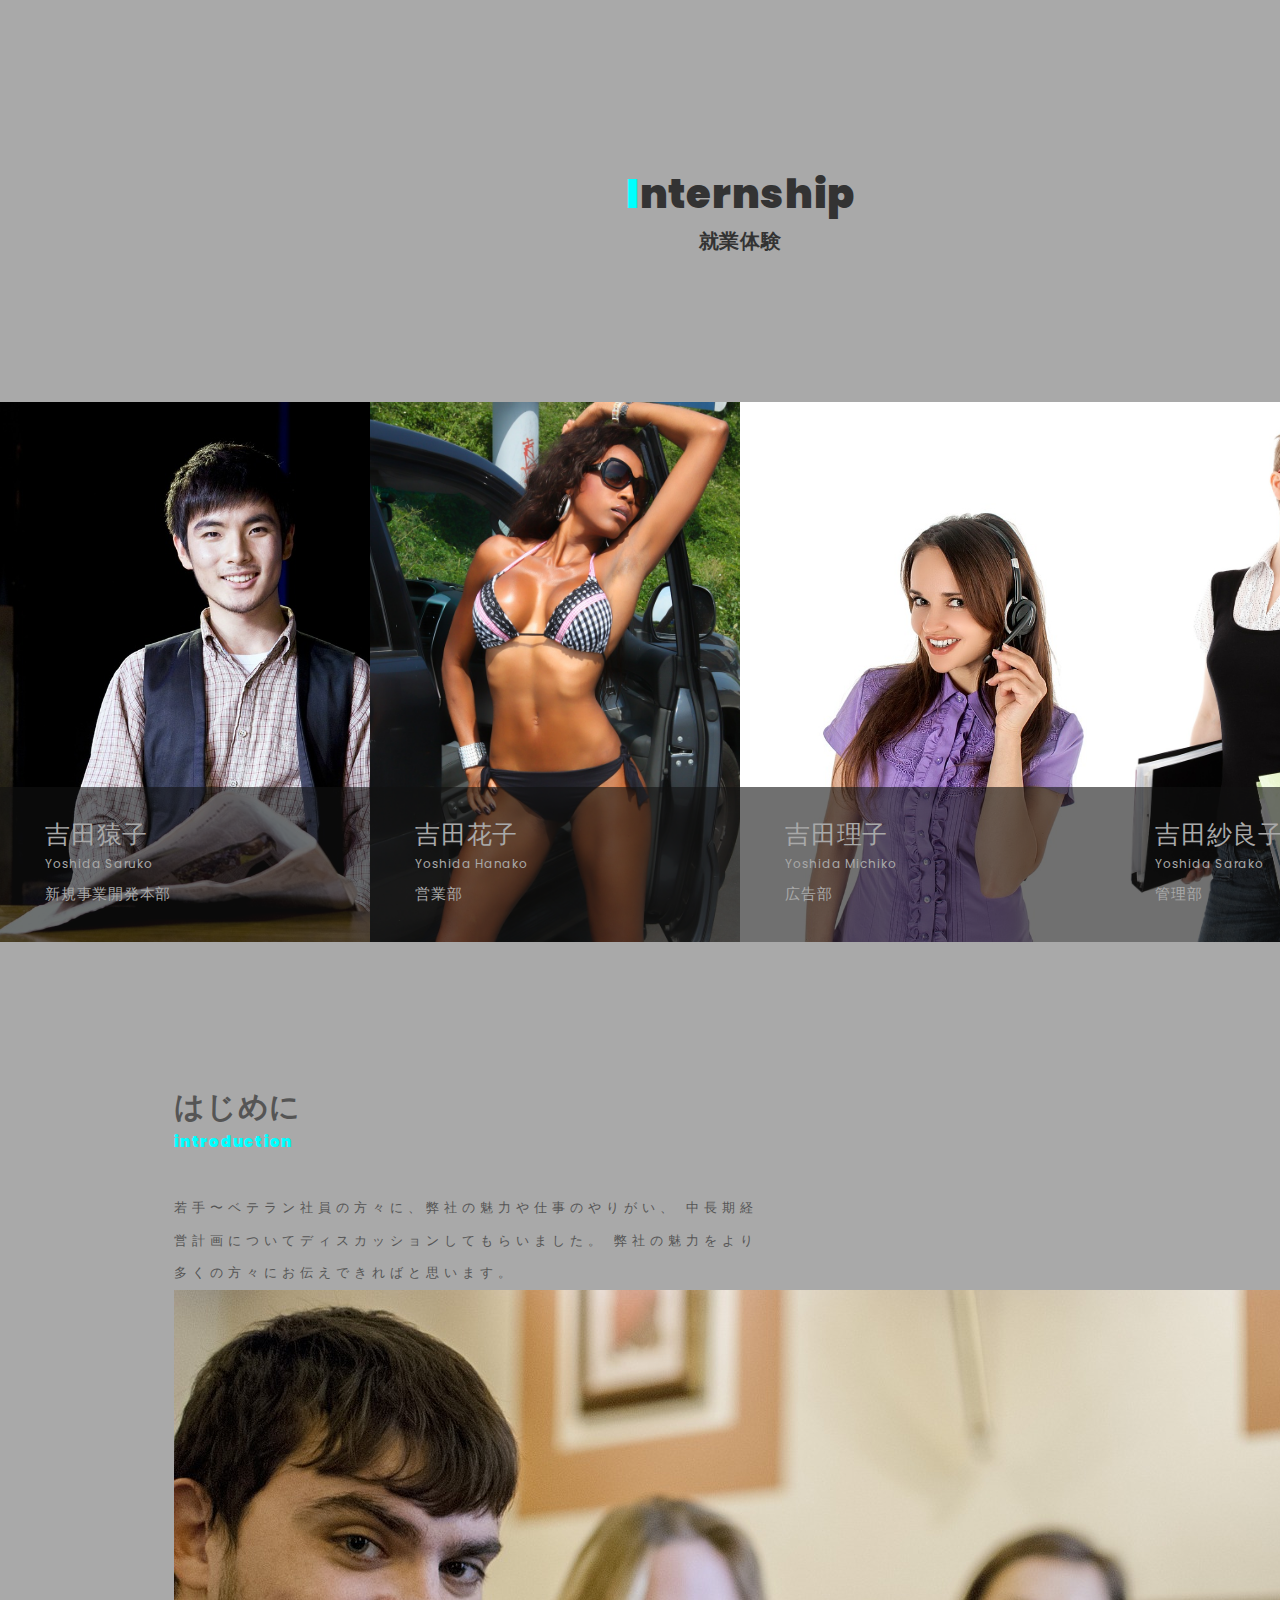
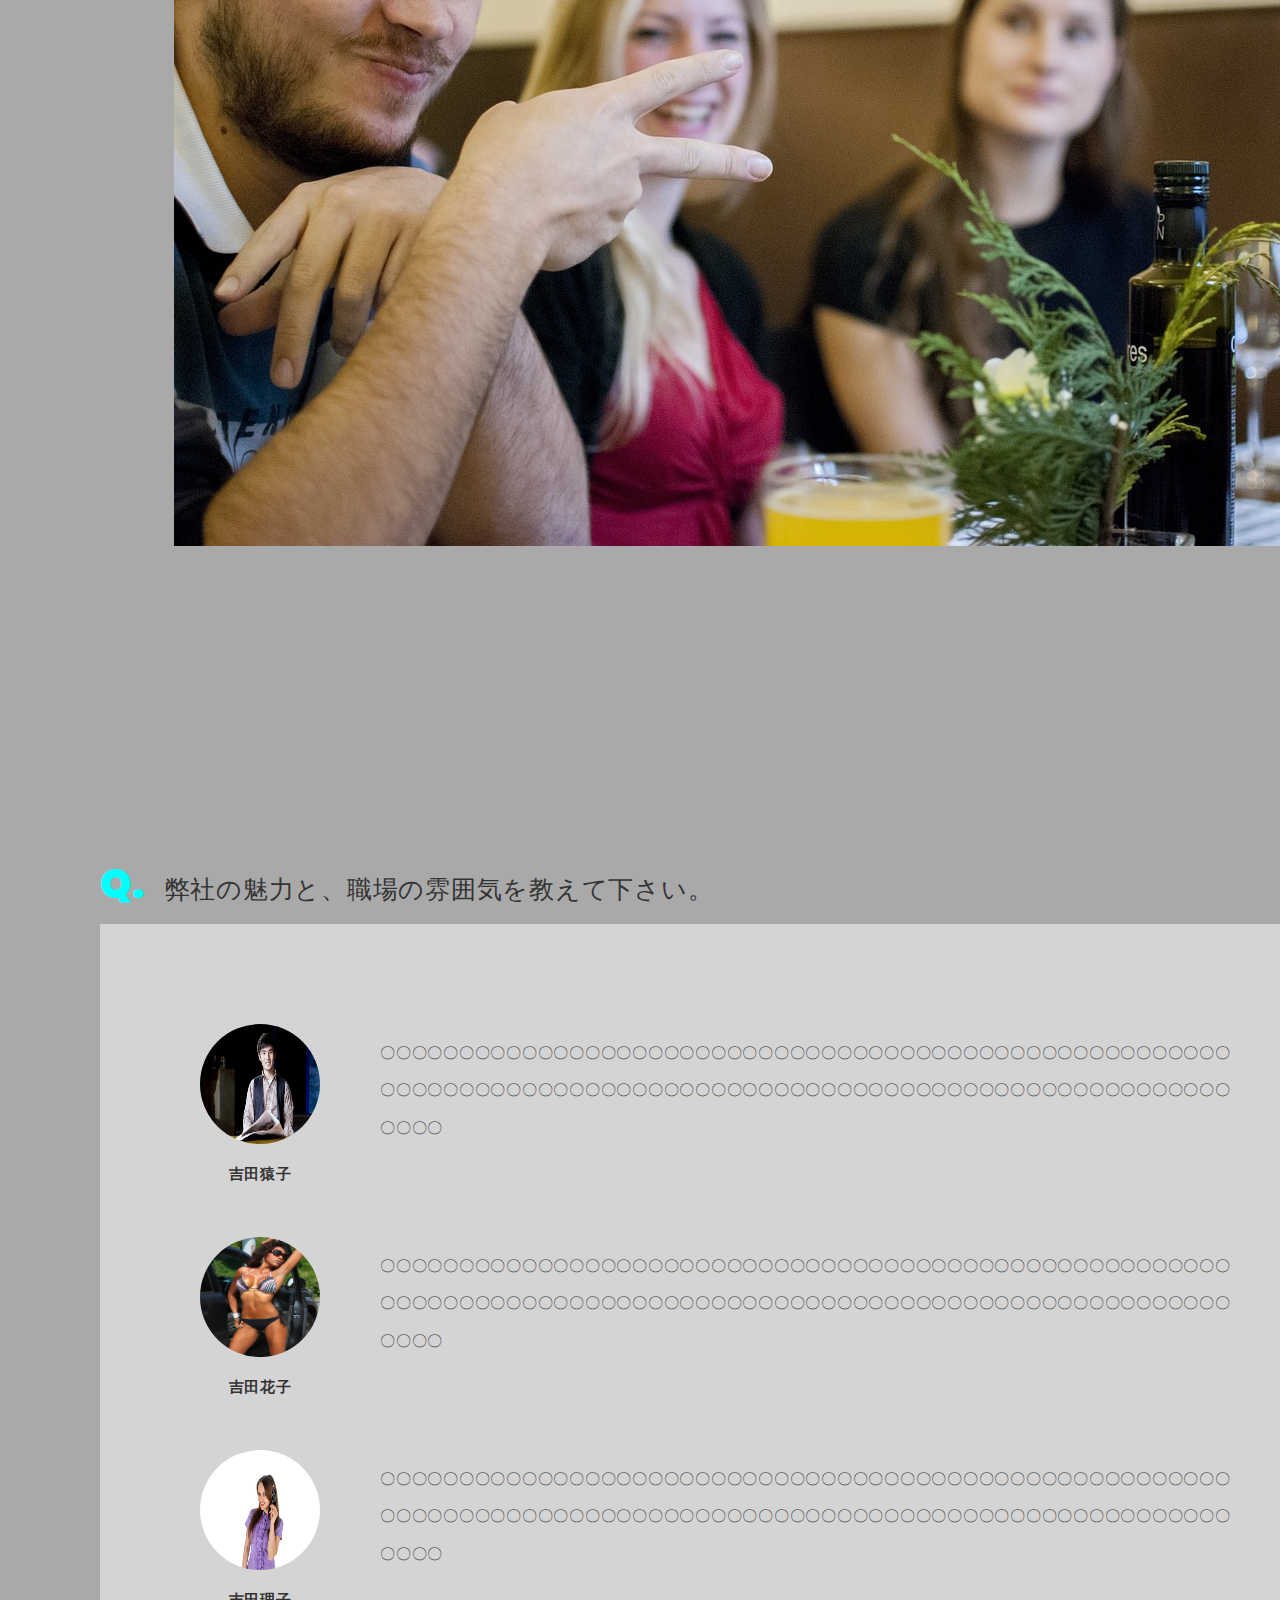
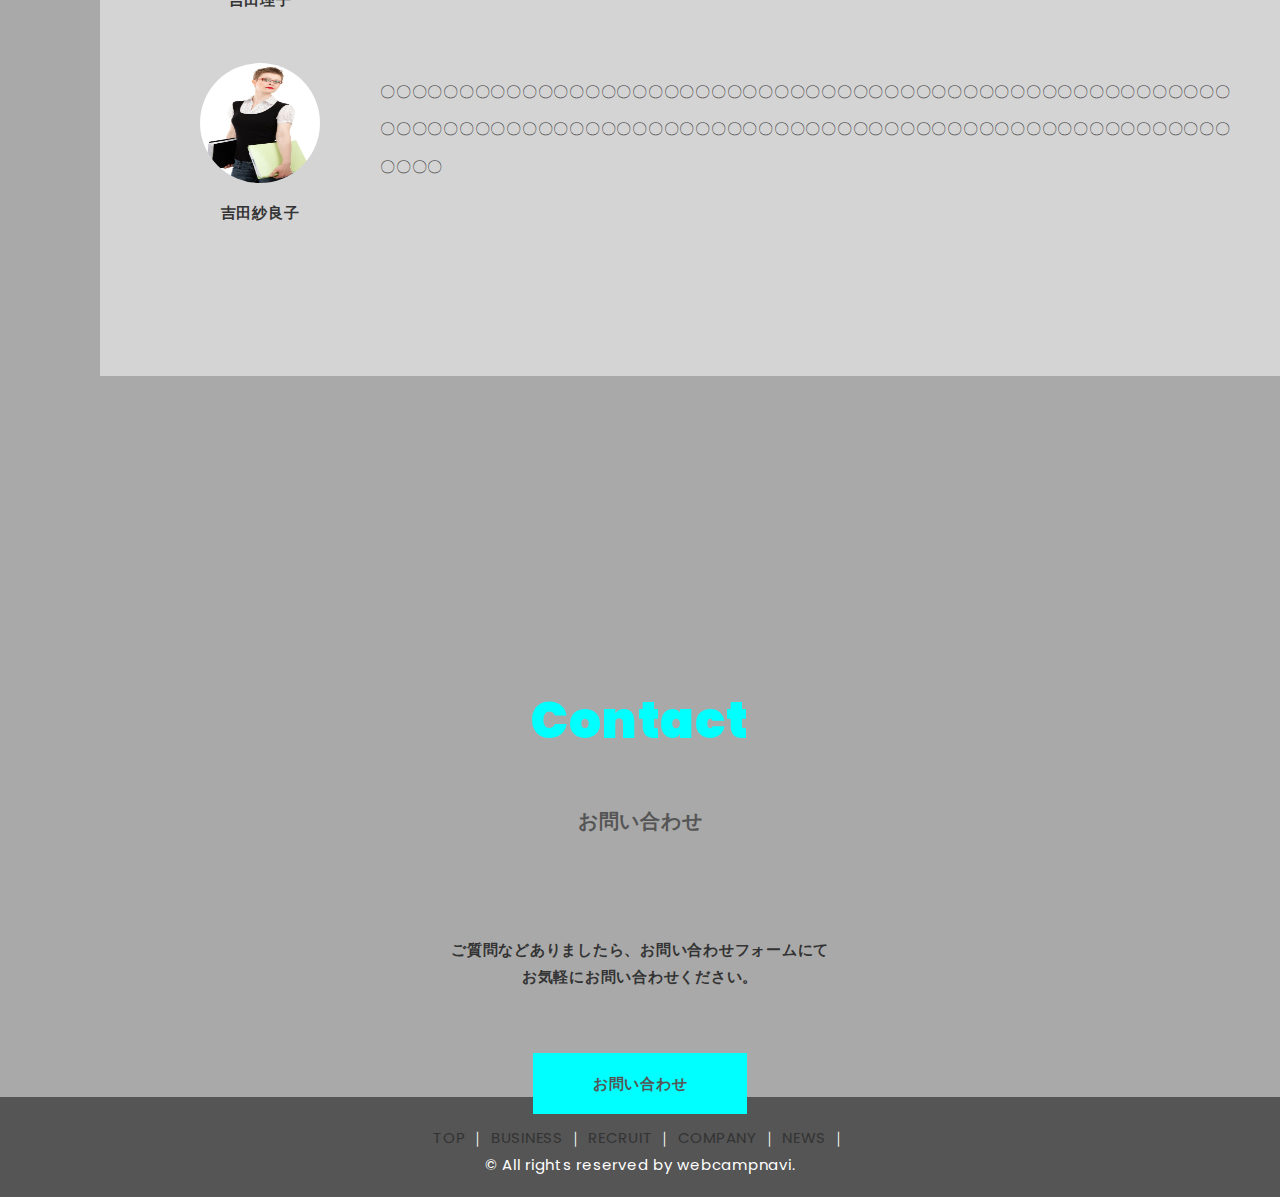
<file: html/recruit.html>
<!DOCTYPE html>
<html>
    <head>
        <meta charset="UTF-8">
        <title>レーザー加工業「レーザー吉田」</title>
        <meta name="description" content="更なる半導体での応用を援助すべく全ての半導体の加工に携わらせております。">
        <meta name="keywords" content="IT,半導体,コミュニティ">
        <meta name="viewport" content="width=device-width, initial-scale=1.0">
        <meta property="og:title" content="レーザー加工業「レーザー吉田」">
        <meta property="og:type" content="article">
        <meta property="og:url" content="https://withcode-plus.tech">
        <meta property="og:image" content="img/logo.png">
        <meta property="og:description" content="更なる半導体での応用を援助すべく全ての半導体の加工に携わらせております。">
        <meta property="og:site_name" content="レーザー加工業">
        <link rei="icon" href="favicon.ico">
        <link rel="apple-touch-icon" sizes="180×180" href="../img/logo.png">
        <link rel="stylesheet" type="text/css" href="../css/reset.css">
        <link rel="stylesheet" type="text/css" href="../css/common1.css">
        <link rel="stylesheet" type="text/css" href="../css/common2.css">
        <link rel="stylesheet" type="text/css" href="../css/recruit.css">
        <link rel="preconnect" href="https://fonts.googleapis.com">
        <link rel="preconnect" href="https://fonts.gstatic.com" crossorigin>
        <link href="https://fonts.googleapis.com/css2?family=Poppins:ital,wght@1,400;1,500;1,600;1,700;1,900&display=swap" rel="stylesheet">
    </head>

    <body>
        <header>
            <div class="header_all">
                <h1>レーザー加工吉田</h1>
                <div class="header_inner">
                    <nav class="header_nav">
                        <ul>
                            <li><a href="../index.html">TOP<span>トップ</span></a></li>
                            <li><a href="business.html">BUSINESS<span>ビジネス</span></a></li>
                            <li><a href="recruit.html">RECRUIT<span>採用</span></a></li>
                            <li><a href="company.html">COMPANY<span>会社</span></a></li>
                            <li><a href="news.html">NEWS<span>ニュース</span></a></li>
                        </ul>
                    </nav>
                </div>
            </div>
        </header>

        <main>
            <section>
                <div class="top_all">
                    <div class="top_inner">
                        <h3>株式会社吉田が提供する</h3>
                        <h2>レーザー加工の総合情報サイト</h2>
                        <h1><strong>レーザー加工吉田</strong></h1>
                    </div>
                </div>
            </section>

            <section class="recruit">
                <div class="recruit_inner">
                    <div class="recruit_top">
                        <ul>
                            <li><a href="#recruit_list1">求める人材<br><small>▼</small></a></li>
                            <li><a href="#recruit_list2">インターン<br><small>▼</small></a></li>
                            <li><a href="#recruit_list3">申し込み<br><small>▼</small></a></li>
                        </ul>
                    </div>
                    <div class="recruit_list" id="recruit_list1">
                        <div class="recruit_item1">
                            <img src="../img/top_recruit.png" alt="採用画像">
                        </div>
                        <div class="recruit_item2">
                            <h2>求める人材<br><small>Human resources</small></h2>
                            <h3>社会を先導する人材を求めています。</h3>
                            <p>
                                これからの社会は半導体による生活がより加速度的に進んでいく。
                                そんな時代の潮流の中で、社会を引っ張っていく半導体加工レーザ処理屋さんになって欲しい。
                                そして、レーザー吉田で日本社会だけでなく世界を刷新したいという大きな野望を持つ方々と
                                共に一緒に働けることを楽しみにしています。
                            </p>
                        </div>
                        <div class="recruit_bg">
                            <div class="recruit_content">
                                <div class="recruit_element">
                                    <p>Laser Yoshida</p>
                                </div>
                            </div>
                        </div>
                    </div>
                </div>
            </section>
    
            <section class="intern" id="recruit_list2">
                <h1><span>I</span>nternship<br><small>就業体験<small></h1>
                    <ul class="member">
                        <li class="member1">
                            <div class="member_info">
                                <h2 class="member_name">
                                    <p>吉田猿子<br><small>Yoshida Saruko</small></p>
                                </h2>
                                <p class="member_department">新規事業開発本部</p>
                            </div>
                        </li>
                        <li class="member2">
                            <div class="member_info">
                              <h2 class="member_name">
                                  <p>吉田花子<br><small>Yoshida Hanako</small></p>
                              </h2>
                              <p class="member_department">営業部</p>
                            </div>
                        </li>
                        <li class="member3">
                            <div class="member_info">
                              <h2 class="member_name">
                                  <p>吉田理子<br><small>Yoshida Michiko</small></p>
                              </h2>
                              <p class="member_department">広告部</p>
                            </div>
                        </li>
                        <li class="member4">
                            <div class="member_info">
                              <h2 class="member_name">
                                  <p>吉田紗良子<br><small>Yoshida Sarako</small></p>
                              </h2>
                              <p class="member_department">管理部</p>
                            </div>
                        </li>
                    </ul>
                    <div class="intern_intro">
                        <div class="intro_txt">
                            <h2>はじめに<br><small>introduction</small></h2>
                            <p class="intro_descript">
                                 若手〜ベテラン社員の方々に、弊社の魅力や仕事のやりがい、
                                 中長期経営計画についてディスカッションしてもらいました。
                                 弊社の魅力をより多くの方々にお伝えできればと思います。
                            </p>
                            <div class="intro_img">
                                <img src="../img/intern.png" alt="インターン画像">
                            </div>
                        </div>
                    </div>
                    <div class="discussion_talk">
                        <div class="discussion_inner">
                            <div class="question">
                                <div class="question_ttl">
                                    <p>
                                        <span>Q.</span>弊社の魅力と、職場の雰囲気を教えて下さい。
                                    </p>
                                </div>
                                <ul class="question_list">
                                    <li>
                                        <div class="question_member">
                                            <img src="../img/member1.png" alt="吉田猿子画像">
                                            <p>吉田猿子</p>
                                        </div>
                                        <p class="question_txt">
                                            〇〇〇〇〇〇〇〇〇〇〇〇〇〇〇〇〇〇〇〇〇〇〇〇〇〇〇〇〇〇〇〇〇〇〇〇〇〇〇〇〇〇〇〇〇〇〇〇〇〇〇〇〇〇〇〇〇〇〇〇〇〇〇〇〇〇〇〇〇〇〇〇〇〇〇〇〇〇〇〇〇〇〇〇〇〇〇〇〇〇〇〇〇〇〇〇〇〇〇〇〇〇〇〇〇〇〇〇〇〇〇〇
                                        </p>
                                    </li>
                                    <li>
                                        <div class="question_member">
                                            <img src="../img/member2.png" alt="吉田花子画像">
                                            <p>吉田花子</p>
                                        </div>
                                      <p class="question_txt">
                                        〇〇〇〇〇〇〇〇〇〇〇〇〇〇〇〇〇〇〇〇〇〇〇〇〇〇〇〇〇〇〇〇〇〇〇〇〇〇〇〇〇〇〇〇〇〇〇〇〇〇〇〇〇〇〇〇〇〇〇〇〇〇〇〇〇〇〇〇〇〇〇〇〇〇〇〇〇〇〇〇〇〇〇〇〇〇〇〇〇〇〇〇〇〇〇〇〇〇〇〇〇〇〇〇〇〇〇〇〇〇〇〇
                                      </p>
                                    </li>
                                    <li>
                                      <div class="question_member">
                                        <img src="../img/member3.png" alt="吉田理子画像">
                                        <p>吉田理子</p>
                                      </div>
                                      <p class="question_txt">
                                        〇〇〇〇〇〇〇〇〇〇〇〇〇〇〇〇〇〇〇〇〇〇〇〇〇〇〇〇〇〇〇〇〇〇〇〇〇〇〇〇〇〇〇〇〇〇〇〇〇〇〇〇〇〇〇〇〇〇〇〇〇〇〇〇〇〇〇〇〇〇〇〇〇〇〇〇〇〇〇〇〇〇〇〇〇〇〇〇〇〇〇〇〇〇〇〇〇〇〇〇〇〇〇〇〇〇〇〇〇〇〇〇
                                      </p>
                                    </li>
                                    <li>
                                      <div class="question_member">
                                        <img src="../img/member4.png" alt="吉田紗良子画像">
                                        <p>吉田紗良子</p>
                                      </div>
                                      <p class="question_txt">
                                        〇〇〇〇〇〇〇〇〇〇〇〇〇〇〇〇〇〇〇〇〇〇〇〇〇〇〇〇〇〇〇〇〇〇〇〇〇〇〇〇〇〇〇〇〇〇〇〇〇〇〇〇〇〇〇〇〇〇〇〇〇〇〇〇〇〇〇〇〇〇〇〇〇〇〇〇〇〇〇〇〇〇〇〇〇〇〇〇〇〇〇〇〇〇〇〇〇〇〇〇〇〇〇〇〇〇〇〇〇〇〇〇
                                      </p>
                                    </li>
                                  </ul>
                            </div>
                        </div>
                    </div>
            </section>

            <section class="contact">
                <div class="contact_inner">
                    <h3>Contact<br><small>お問い合わせ</small></h3>
                    <p>ご質問などありましたら、お問い合わせフォームにて<br>
                        お気軽にお問い合わせください。
                    </p>
                    <p class="btn"><a href="#">お問い合わせ</a></p>
                </div>
            </section>
        </main>

        <footer>
            　　<ul class="footer_menu">
                 <li><a href="index.html">TOP </a>｜</li>
                 <li><a href="html/business.html">BUSINESS</a> ｜</li>
                 <li><a href="html/recruit.html">RECRUIT</a> ｜</li>
                 <li><a href="html/company.html">COMPANY</a> ｜</li>
                 <li><a href="html/news.html">NEWS</a> ｜</li>
                </ul>
                <p>© All rights reserved by webcampnavi.</p>
        </footer>
    </body>
</html>
</file>
<file: css/common1.css>
@charset "UTF-8";

body {
    font-family: 'Poppins', serif;
    font-size: 15px;
    line-height: 1.8;
    letter-spacing: 0.75px;
    word-break: break-all; 
    color: #333;
}

a {
    text-decoration: none;
    color: #333;
}

li {
    list-style: none;
}
</file>
<file: css/index.css>
@charset "UTF-8";

.header_all {
    width: 100%;
    background-color: #555;
}

.header_all h1{
    font-size: 30px;
    font-weight: 700;
    font-weight: bold;
    text-align: center;
    color: #00ffff;
}

.header_inner {
    max-width: 960px;
    margin: 0 auto;
    padding: 0 20px;
}  
.header_inner nav ul {
    display: table;
    table-layout: fixed;
    width: 100%;
}
      
.header_inner nav ul li {
    display: table-cell;
    font-weight: bold;
}

.header_nav ul li a {
    display: block;
    text-align: center;
    font-size: 15px;
    font-weight: 700;
}
  
.header_inner nav ul a:hover {
    opacity: 0.5;
    color: #00ffff;
    border-bottom: solid 2px #00ffff;
}

.header_nav ul li a span {
    display: block;
    margin-top: 5px;
    font-size: 10px;
}

.top_all {
    position: relative;
    width: 100%;
    height: 500px;
    overflow: hidden;
    background: url("../img/top.png") no-repeat center;
    background-size: cover;
}

.top_all::after {
    content: "";
    position: absolute;
    top: 0;
    left: 0;
    z-index: 1;
    width: 100%;
    height: 100%;
    background-color: rgba(0, 0, 0, 0.5);
}

.top_inner {
    position: relative;
    text-align: left;
    z-index: 2;
}

.top_inner h3 {
    font-size: 20px;
    font-weight: 700;
    color: #fff;
    padding: 100px 200px;
}

.top_inner h2 {
    font-size: 30px;
    font-weight: 700;
    color: #fff;
    margin-left: 200px;
}

.top_inner h1 {
    font-size: 50px;
    font-weight: 500;
    color: #00ffff;
    margin-left: 200px;
}

.feature {
    width: 100%;
    position: relative;
}

.feature_inner {
    width: 50%;
    background-color: #a9a9a9;
    border-top: solid 3px #00ffff;
    position: relative;
    z-index: 3;
    float: left;
}

.feature_inner h4 {
    font-size: 50px;
    color: #00ffff;
    padding: 15% 0 0 15%;
}

.feature_inner small {
    font-size: 20px;
    padding-left: 15%;
    font-weight: bold;
}

.feature_inner p {
    width: 50%;
    padding-left: 15%;
    line-height: 2.5;
}

.feature_img {
    display: flex;
    justify-content: center;
    align-items: center;
    position: absolute;
    padding-top: 80px;
    z-index: 2;
}

.feature_img img {
    display: block;
    width: 500px;
    margin: 0 900px;
    height: 400px;
}

.feature_bg {
    background: #a9a9a9;
    height: 570px;
}

.service {
    display: inline-block;
    position: relative;
    width: 100%;
    background-color: #a9a9a9;
}

.service h3 {
    text-align: center;
    font-size: 50px;
    color: #00ffff;
    line-height: 1;
}

.service small {
    font-size: 20px;
    color: #555;
}

.service_bg {
    background-image: url("../img/service_bg.png");
    background-size: cover;
    height: 900px;
    margin-top: 5%;
    text-align: center;
}

.service_item {
    width: 25%;
    display: inline-block;
    height: 600px;
    margin-top: 100px;
    background-color: rgba(255, 255, 255, 0.25);
    padding: 50px 30px;
}

.service_item img {
    width: 250px;
    height: 250px;
    margin: 0 auto;
}

.service_item h4 {
    font-size: 30px;
    padding-top: 20px;
    color: #fff;
}

.service_item small {
    font-size: 13px;
    color: #00ffff;
    font-weight: bold;
}

.service_item p {
    padding: 10px;
    line-height: 2;
    color: #fff;
}

.service .btn a {
    background: #00ffff;
    padding: 20px 60px;
    position: relative;
    top: 90px;
    color: #555;
    font-weight: bold;
    z-index: 1;
}

.service .btn a:hover {
    opacity: 0.75;
}

.recruit {
    display: inline-block;
    position: relative;
    width: 100%;
    background-color: #a9a9a9;
}

.recruit_inner {
    width: 50%;
    position: relative;
    left: 730px;
    top: 280px;
    z-index: 1;
}

.recruit h3 {
    font-size: 50px;
    color:  #00ffff;
}

.recruit h3 small {
    font-size: 20px;
    color: #555;
    font-weight: bold;
}

.recruit h4 {
    font-size: 20px;
    color: #555;
    font-weight: bold;
}

.recruit p { 
    line-height: 2.5;
    padding-top: 50px;
    font-weight: 700;
}

.recruit .btn a {
    text-align: center;
    background: #00ffff;
    padding: 20px 60px;
    position: relative;
    top: 90px;
    color: #555;
    font-weight: bold;
}

.recruit .btn a:hover {
    opacity: 0.5;
}

.recruit img {
    position: relative;
    float: left;
    width: 35%;
    height: auto;
    z-index: 1;
    bottom: 500px;
}

.recruit_bg {
    width: 80%;
    height: 600px;
    background-color: #eee;
    position: absolute;
    bottom: 150px;
    z-index: 0;
}

.contact {
    position: relative;
    width: 100%;
    background-color: #a9a9a9;
}

.contact h3 {
    font-size: 50px;
    color: #00ffff;
    text-align: center;
    font-weight: 900;
}

.contact h3 small {
    font-size: 20px;
    color: #555;
    font-weight: 900;
}

.contact p {
    width: 40%;
    margin: 0 auto;
    text-align: center;
    padding-top: 80px;
    font-weight: 900;
}

.contact .btn a {
    text-align: center;
    position: relative;
    background: #00ffff;
    padding: 20px 60px;
    color: #555;
    font-weight: bold;
}

.contact .btn a:hover{
    opacity: 0.5;
}

footer{
    width: 100%;
    height: 100px;
    background-color: #555;
    color: white;
    text-align: center;
}

ul.footer_menu li {
display: inline;
}

ul.footer_menu li a:hover {
    opacity: 0.5;
    color: #00ffff;
    border-bottom: solid 2px #00ffff;
}
</file>
<file: css/common2.css>
@charset "UTF-8";

.header_all {
    width: 100%;
    background-color: #555;
}

.header_all h1{
    font-size: 30px;
    font-weight: 700;
    font-weight: bold;
    text-align: center;
    color: #00ffff;
}

.header_inner {
    max-width: 960px;
    margin: 0 auto;
    padding: 0 20px;
}  
.header_inner nav ul {
    display: table;
    table-layout: fixed;
    width: 100%;
}
      
.header_inner nav ul li {
    display: table-cell;
    font-weight: bold;
}

.header_nav ul li a {
    display: block;
    text-align: center;
    font-size: 15px;
    font-weight: 700;
}
  
.header_inner nav ul a:hover {
    opacity: 0.5;
    color: #00ffff;
    border-bottom: solid 2px #00ffff;
}

.header_nav ul li a span {
    display: block;
    margin-top: 5px;
    font-size: 10px;
}

.top_all {
    position: relative;
    width: 100%;
    height: 500px;
    overflow: hidden;
    background: url("../img/top.png") no-repeat center;
    background-size: cover;
}

.top_all::after {
    content: "";
    position: absolute;
    top: 0;
    left: 0;
    z-index: 1;
    width: 100%;
    height: 100%;
    background-color: rgba(0, 0, 0, 0.5);
}

.top_inner {
    position: relative;
    text-align: left;
    z-index: 2;
}

.top_inner h3 {
    font-size: 20px;
    font-weight: 700;
    color: #fff;
    padding: 100px 200px;
}

.top_inner h2 {
    font-size: 30px;
    font-weight: 700;
    color: #fff;
    margin-left: 200px;
}

.top_inner h1 {
    font-size: 50px;
    font-weight: 500;
    color: #00ffff;
    margin-left: 200px;
}

.contact {
    position: relative;
    width: 100%;
    background-color: #a9a9a9;
}

.contact h3 {
    font-size: 50px;
    color: #00ffff;
    text-align: center;
    font-weight: 900;
}

.contact h3 small {
    font-size: 20px;
    color: #555;
    font-weight: 900;
}

.contact p {
    width: 40%;
    margin: 0 auto;
    text-align: center;
    padding-top: 80px;
    font-weight: 900;
}

.contact .btn a {
    text-align: center;
    position: relative;
    background: #00ffff;
    padding: 20px 60px;
    color: #555;
    font-weight: bold;
    font-weight: 900;
}

.contact .btn a:hover{
    opacity: 0.5;
}

footer{
    width: 100%;
    height: 100px;
    background-color: #555;
    color: white;
    text-align: center;
}

ul.footer_menu li {
display: inline;
}

ul.footer_menu li a:hover {
    opacity: 0.5;
    color: #00ffff;
    border-bottom: solid 2px #00ffff;
}
</file>
<file: css/business.css>
@charset "UTF-8";

.business_top {
    width: 100%;
    display: flex;
    justify-content: center;
    align-items: center;
    background-color: #a9a9a9;
}
  
.business_top ul {
    display: inline-flex;
    padding: 50px 0;
}
  
.business_top li {
    text-align: center;
    padding: 50px;
}
  
.business_top li a {
    color: #00ffff;
    font-weight: 700;
}
  
.business_top li a:hover {
    opacity: 0.5;
}
  
.business_top li small {
    color: #00ffff;
}

#business_list1 {
    display: inline-block;
}

.business_list {
    width: 100%;
    background-color: #a9a9a9;
}
  
.business_list h1 {
    font-size: 30px;
    font-weight: bold;
    color: #fff;
    line-height: 0.8;
    padding-bottom: 7%;
}
  
.business_list h1 small {
    font-size: 12px;
    color: #00ffff;
}
  
.business_list h2 {
    font-size: 20px;
    color: #fff;
    font-weight: 700;
    padding-bottom: 7%;
}
  
.business_list p {
    width: 80%;
    font-size: 12px;
    color: #00ffff;
    letter-spacing: 3px;
    line-height: 2.6;
    font-weight: 700;
}

.business_item1 {
    width: 40%;
    display: inline-block;
    position: relative;
}
  
.business_item2 {
    width: 50%;
    float: right;
    margin-top: 10%;
    position: relative;
    z-index: 2;
}

.business_bg {
    background: #a9a9a9;
    opacity: 0.75;
    width: 85%;
    height: auto;
    float: right;
    position: relative;
    bottom: 200px;
    z-index: 0;
}

.business_element {
    z-index: 3;
    background-color: #a9a9a9;
}

.business_element ul {
    width: 50%;
    display: flex;
    flex-wrap: wrap;
    padding: 60px 100px;
    margin: auto;
}
  
.business_element ul li {
    color: #00ffff;
    font-weight: 900;
    list-style: disc;
    width: 40%;
    margin-bottom: 20px;
    font-weight: 700;
}
  
.business_element ul li:last-child {
    margin-bottom: 0;
}

.business_bg .btn {
    float: right;
    width: 13%;
    text-align: center;
    background: #00ffff;
    padding: 10px 20px;
    margin: 0 17% 8% 0;
}

.business_bg .btn:hover {
    opacity: 0.5;
}
  
.business_bg .btn a {
    color: #555;
    font-size: 15px;
    font-weight: 700;
}

.business_bg .btn a:hover {
    opacity: 0.5;
}

.letter {
    padding: 0 20px;
    background-color: #a9a9a9;
}

.letter_inner {
    border: 1px solid #00ffff;
    padding: 50px;
}
  
.letter_inner h1 {
    background-color: #a9a9a9;
    font-weight: 900;
    text-align: center;
    font-size: 30px;
    position: relative;
    bottom: 75px;
    width: 30%;
    margin: 0 auto 50px;
    padding: 0 50px;
}

.letter_list h2 {
    font-weight: 900;
    font-size: 30px;
    line-height: 1;
    margin-bottom: 50px;
}
  
.letter_list h2 small {
    font-weight: 700;
    font-size: 15px;
    color: #00ffff;
}

.letter_item p {
    font-weight: 700;
    letter-spacing: 3px;
    line-height: 3;
    margin-bottom: 50px;
}
  
.letter_item p img {
    width: 100%;
    height: auto;
}
</file>
<file: css/company.css>
@charset "UTF-8";
.company {
    width: 100%;
    display: inline-block;
    background-color: #a9a9a9;
}

.company_inner {
    margin-top: 150px;
}

.company_list {
    width: 80%;
    margin: 0 auto 150px;
}
  
.company_list li {
    display: flex;
    margin-bottom: 30px;
}
  
.company_list li span {
    width: 20%;
    margin-right: 3%;
    padding: 0 0 30px 20px;
    border-bottom: 1px solid #333;
    font-size: 18px;
    font-weight: 800;
}
  
.company_list li p {
    width: 80%;
    padding: 0 0 30px 20px;
    border-bottom: 1px solid #333;
    font-weight: 800;
}
  
.company_list li p a {
    color: #00ffff;
    font-weight: 900;
}

.company_list li p a:hover {
    opacity: 0.5;
}
</file>
<file: css/news.css>
@charset "UTF-8";

.news {
    width: 100%;
    display: inline-block;
    background-color: #a9a9a9;
}

.news_inner {
    display: flex;
    max-width: 1000px;
    margin: 100px auto 150px;
}

.news_main {
    width: 70%;
    margin-right: 15%;
}

.news_list li {
    display: flex;
    margin-bottom: 30px;
    padding-bottom: 30px;
    border-bottom: 1px solid #ddd;
}

.news_list li a:hover{
    opacity:0.5;
}

.news_date {
    width: 150px;
    margin-right: 60px;
}

.news_category {
    font-weight: bold;
    padding: 2px 5px;
    border: 1px solid #00ffff;
    font-size: 12px;
    color: #00ffff;
}

.news_ttl {
    margin-left: 60px;
}

.news_side {
    width: 25%;
}

.news_side_link {
    margin-bottom: 100px;
}
  
.news_side_link p {
    margin-bottom: 30px;
    font-size: 20px;
    font-weight: bold;
    font-weight: 900;
}

.news_side_list li {
    position: relative;
    margin-bottom: 15px;
    padding-left: 18px;
    line-height: 1.7;
}
  
.news_side_list li::before {
    content: "";
    position: absolute;
    top: 8px;
    left: 0;
    border-style: solid;
    border-width: 3px;
}

.news_side_list li a:hover {
    opacity: 0.5;
}
</file>
<file: css/recruit.css>
@charset "UTF-8";

.recruit_top {
    width: 100%;
    display: flex;
    justify-content: center;
    align-items: center;
    background-color: #a9a9a9;
}
  
.recruit_top ul {
    display: inline-flex;
    padding: 50px 0;
}
  
.recruit_top li {
    text-align: center;
    padding: 50px;
}
  
.recruit_top li a {
    color: #555;
    font-weight: 800;
}
  
.recruit_top li a:hover {
    opacity: 0.5;
}
  
.recruit_top li small {
    color: #00ffff;
}
  
#recruit_list1,
#recruit_list2,
#recruit_list3 {
    display: inline-block;
}
  
.recruit_list {
    width: 100%;
    background-color: #a9a9a9;
}
  
.recruit_list h2 {
    font-size: 30px;
    font-weight: 900;
    color: #555;
    line-height: 0.8;
    padding-bottom: 7%;
}
  
.recruit_list h2 small {
    font-size: 12px;
    color: #00ffff;
    font-weight: 800;
}
  
.recruit_list h3 {
    font-size: 20px;
    color: #555;
    font-weight: 900;
    padding-bottom: 7%;
}
  
.recruit_list p {
    width: 80%;
    font-size: 12px;
    color: #555;
    letter-spacing: 3px;
    line-height: 2.6;
    font-weight: 800;
}
  
.recruit_item1 {
    width: 40%;
    display: inline-block;
    position: relative;
    z-index: 2;
    overflow: hidden;
}
  
.recruit_item2 {
    width: 50%;
    float: right;
    margin-top: 10%;
    position: relative;
    z-index: 2;
}
  
.recruit_bg {
    background: #eee;
    opacity: 0.5;
    width: 85%;
    height: auto;
    float: right;
    position: relative;
    bottom: 200px;
    z-index: 0;
}

.recruit_element p {
    font-size: 100px;
    color: #00ffff;
    white-space: nowrap;
    overflow: hidden;
    font-weight: 900;
    float: right;
}

.intern {
    display: inline-block;
    background-color: #a9a9a9;
}
  
.intern h1 {
    font-size: 40px;
    text-align: center;
    line-height: 1;
    margin-bottom: 10%;
    font-weight: 900;
}
  
.intern h1 span {
    color: #00ffff;
}
  
.intern h1 small {
    font-size: 20px;
    font-weight: 900;
}

.member {
    display: flex;
    width: 100%;
}
  
.member li {
    display: inline-flex;
    align-items: flex-end;
    width: 25%;
    height: 540px;
}

.member .member1 {
    background: url(../img/member1.png) center center no-repeat;
    background-size: cover;
}

.member .member2 {
    background: url(../img/member2.png) center center no-repeat;
    background-size: cover;
}

.member .member3 {
    background: url(../img/member3.png) center center no-repeat;
    background-size: cover;
}

.member .member4 {
    background: url(../img/member4.png) center center no-repeat;
    background-size: cover;
}

.member_info {
    position: relative;
    width: 100%;
    padding: 35px 45px;
    background-color: rgba(17, 17, 17, 0.6);
    color: #a9a9a9;
    overflow: hidden;
}

.member_name p {
    font-size: 25px;
    line-height: 1;
    font-weight: normal;
}
  
.member_name p small {
    font-size: 12px;
    font-weight: normal;
}

.member_department {
    padding-top: 8px;
}

.intern_intro {
    width: 90%;
    display: flex;
    align-items: center;
    position: relative;
    margin-bottom: 80px;
    padding: 150px 0;
    margin: 0 auto;
}

.intro_txt {
    width: 45%;
    padding: 0 100px 50px 100px;
  }
  
.intro_txt h2 {
    font-size: 30px;
    line-height: 1;
    color: #555;
    margin-bottom: 40px;
    font-weight: 900;
}
  
.intro_txt h2 small {
    font-size: 15px;
    color:  #00ffff;
    font-weight: 900;
}

.intro_descript {
    font-size: 13px;
    letter-spacing: 5px;
    line-height: 2.5;
    color: #555;
}

.discussion_talk {
    margin-bottom: 150px;
    padding: 100px 100px 150px;
    background-color: #a9a9a9;
}

.question_ttl {
    font-size: 25px;
    line-height: 1.5;
    padding-bottom: 10px;
}
  
.question_ttl p span {
    font-weight: 900;
    font-size: 40px;
    padding-right: 20px;
    color: #00ffff;
}

.question_list {
    padding: 100px;
    background-color: rgba(255, 255, 255, 0.5);
}
  
.question_list li {
    display: flex;
    margin-bottom: 50px;
}

.question_member {
    margin-right: 60px;
  }
  
.question_member img {
    width: 120px;
    height: 120px;
    border-radius: 100px;
}
  
.question_member p {
    margin-top: 8px;
    text-align: center;
    font-weight: 900;
}

.question_txt {
    width: 80%;
    padding-top: 10px;
    line-height: 2.5;
}
</file>
